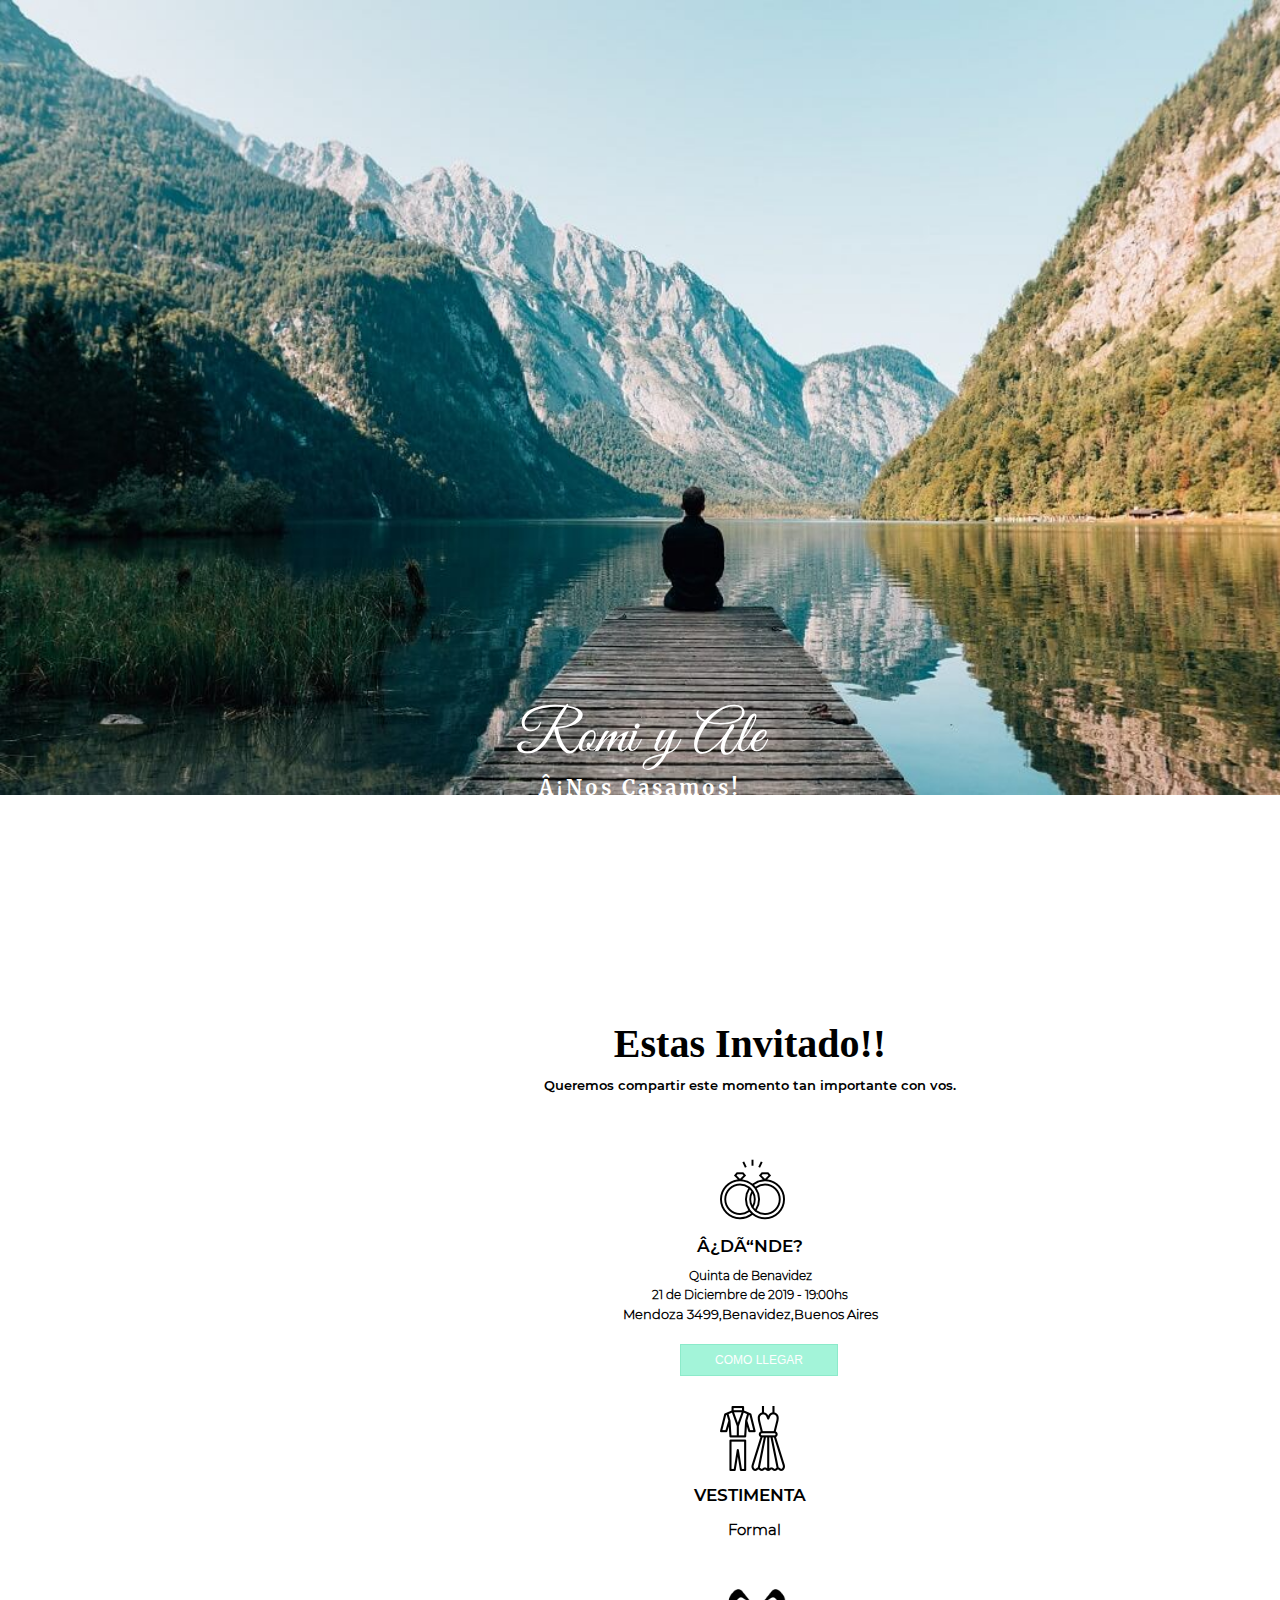
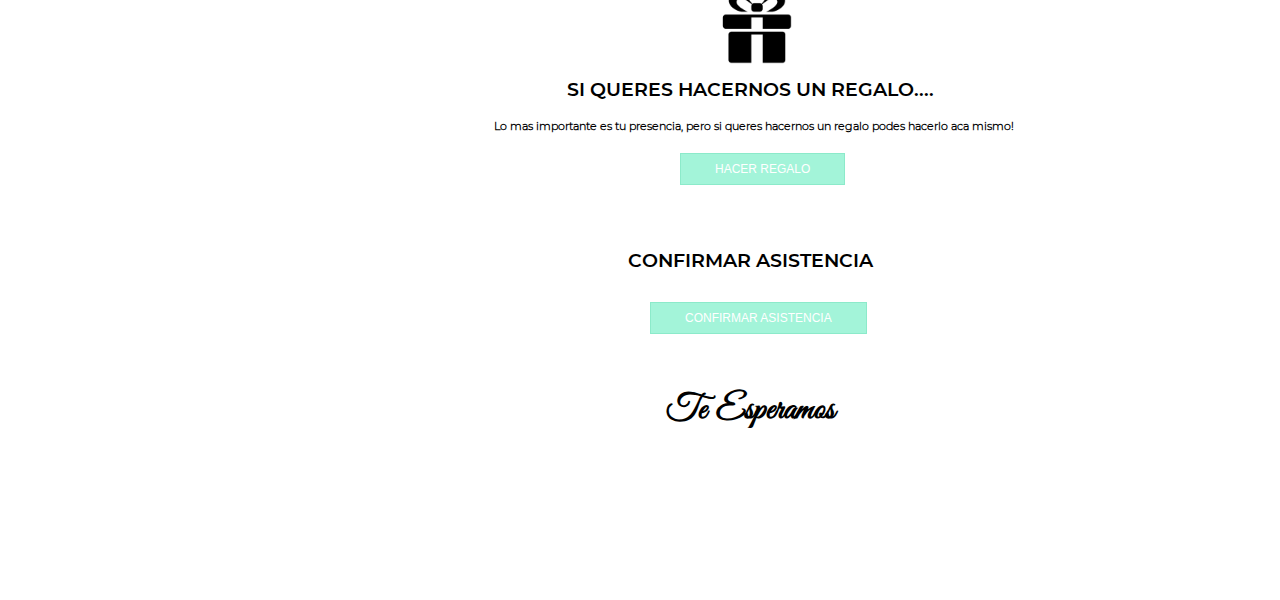
<file: index.html>
<!DOCTYPE html>
<html lang="es">
    <head>
        <title>Te Invita Romi y Ale</title>
        <meta http-equiv="Content-Type" content="text/html: charset-iso-8859-1">
        <link rel="stylesheet" type="text/css" href="indez_style.css"/>

    </head>

    <body>
         <div id="vacio" >
               
            <p>Romi y Ale</p>
            <h2 class="cas">¡Nos Casamos!</h2>
            <h2 class="fecha">21 DICIEMBRE 2019</h2>
            
                
        </div>
        


         <div id="cont">
                
            <div id="body">
                <h2 class="inv">
                    Estas Invitado!!
                </h2>

                <h2 class="imp">
                    Queremos compartir este momento tan importante con vos.
                </h2>

                <br><br><br>
                

                <img src="img/anillo.png" alt="Anillo" >

                <h4 class="cero">
                    ¿DÓNDE?
                </h4>

                <h2 class="uno"> Quinta de Benavidez</h2>
                <h2 class="dos">21 de Diciembre de 2019 - 19:00hs</h2>
                <h2 class="tres">Mendoza 3499,Benavidez,Buenos Aires</h2>

                <button onclick="location.href='https://www.google.com.ar/maps/place/Quinta+de+Benavidez/@-34.4166309,-58.7165967,17z/data=!3m1!4b1!4m5!3m4!1s0x95bca1da3694ac17:0x3f846784fda25fdd!8m2!3d-34.4166309!4d-58.714408'"> COMO LLEGAR</button>
                
                
                <div class="ves">
                        <img  src="img/Vestuario.png"   alt="Vestuario" >
                        <h2 class="vestimenta">
                            VESTIMENTA
                        </h2>
                        <h4 class="vest">
                            Formal
                        </h4>
                </div>
            
                <div class="regal">
                        <img style= width:75px; height:90px;  src="img/regalo.png" alt="Regalo"  />
                        <h2 class="reg1">
                            SI QUERES HACERNOS UN REGALO....
                        </h2>
                        <h4 class="reg2">
                            Lo mas importante es tu presencia, pero si queres hacernos un regalo podes hacerlo aca mismo!
                        </h4>
                        <button onclick="location.href='https://www.google.com.ar/maps/place/Quinta+de+Benavidez/@-34.4166309,-58.7165967,17z/data=!3m1!4b1!4m5!3m4!1s0x95bca1da3694ac17:0x3f846784fda25fdd!8m2!3d-34.4166309!4d-58.714408'"> HACER REGALO</button>            
                </div>  
                <br>
                <br>
                <br>
                

                <h4>
                     CONFIRMAR ASISTENCIA
                </h4>
               
                <button class="bot"  onclick="location.href='https://outlook.live.com/mail/deeplink/compose/AQMkADAwATY3ZmYAZS1mNTE5LTBkZjQtMDACLTAwCgBGAAADZopgqAxv8Eu2akFT9Q3xjAcAEsDo73WVDUKZJBV1wh2GtAAAAgEPAAAAEsDo73WVDUKZJBV1wh2GtAADC7lt3QAAAA%3D%3D?version=2019092206.10&popoutv2=1'"> CONFIRMAR ASISTENCIA</button>
                
                <br>
                <br>
                <br>
                <br>
                

                <h2 class="esperamos">
                    Te Esperamos
                </h2>   
            </div>
         </div>

        
               
            
                    
    


    </body>

</html>
</file>
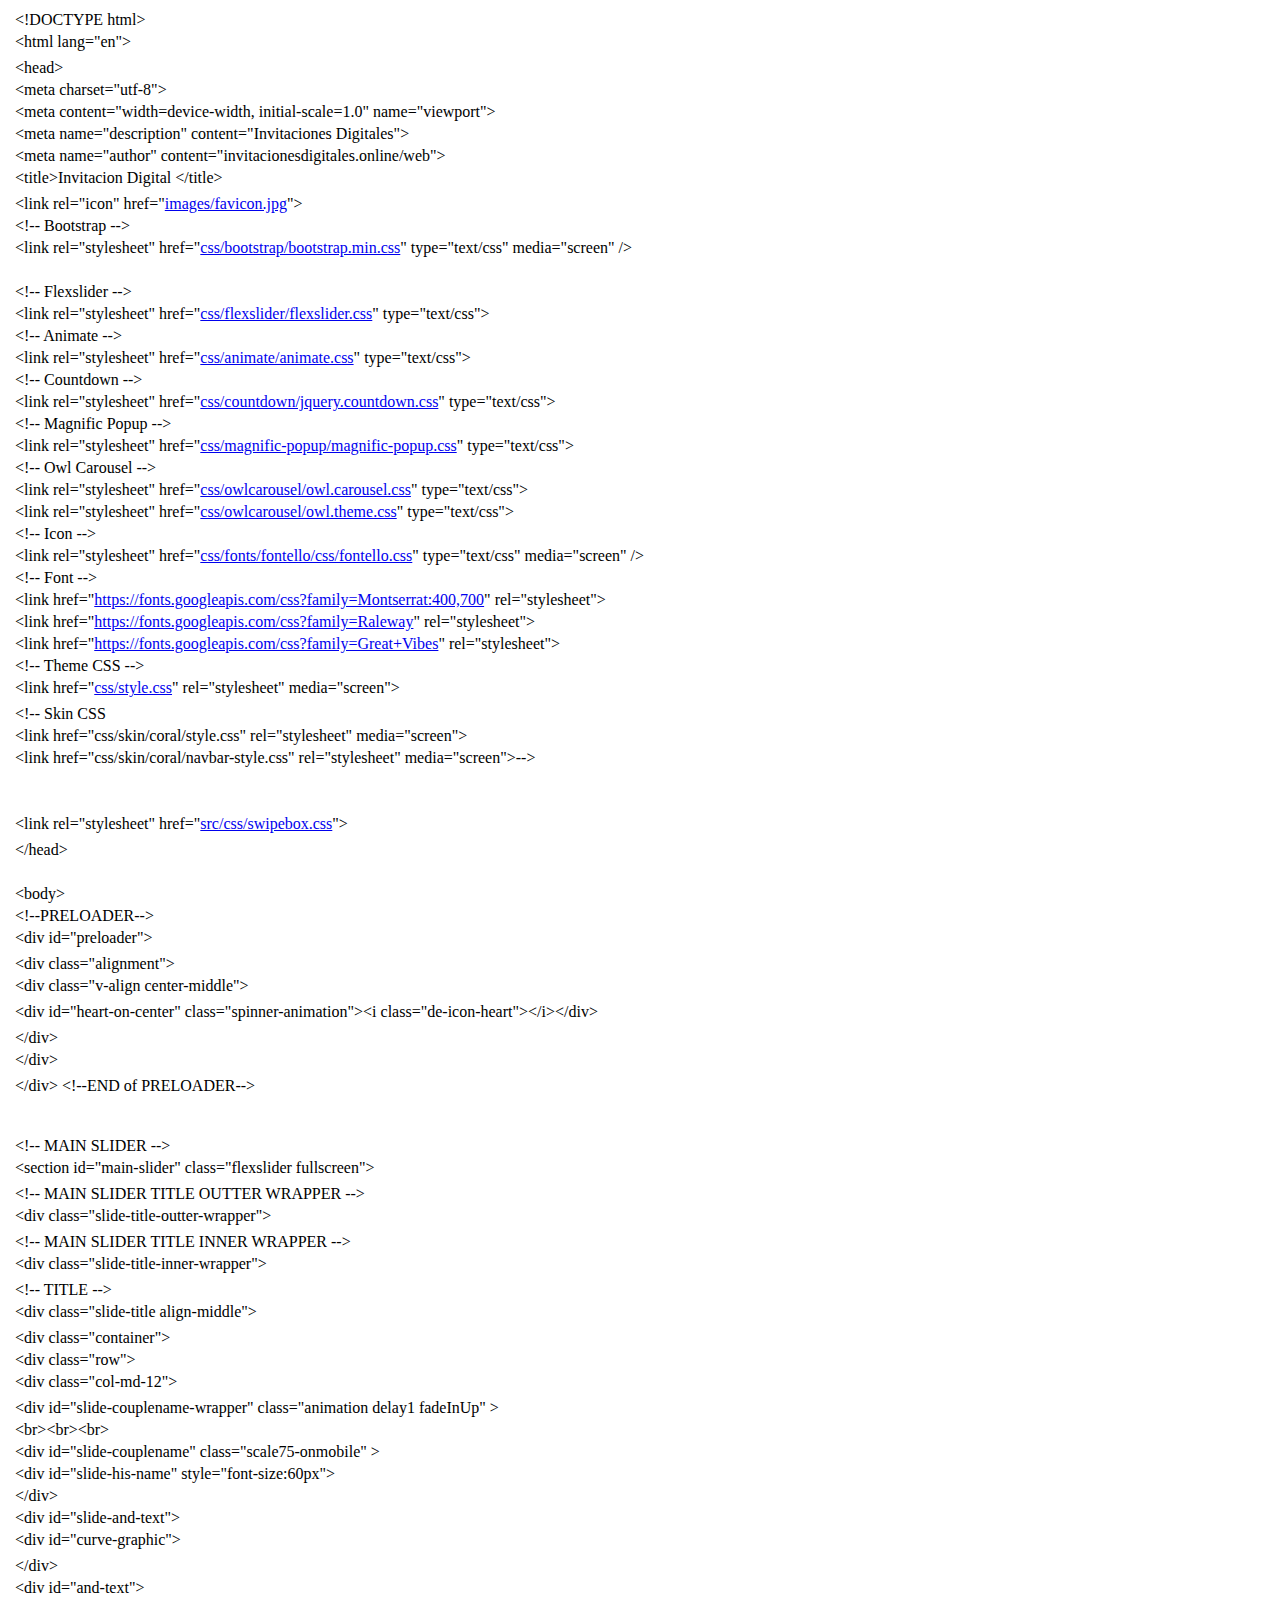
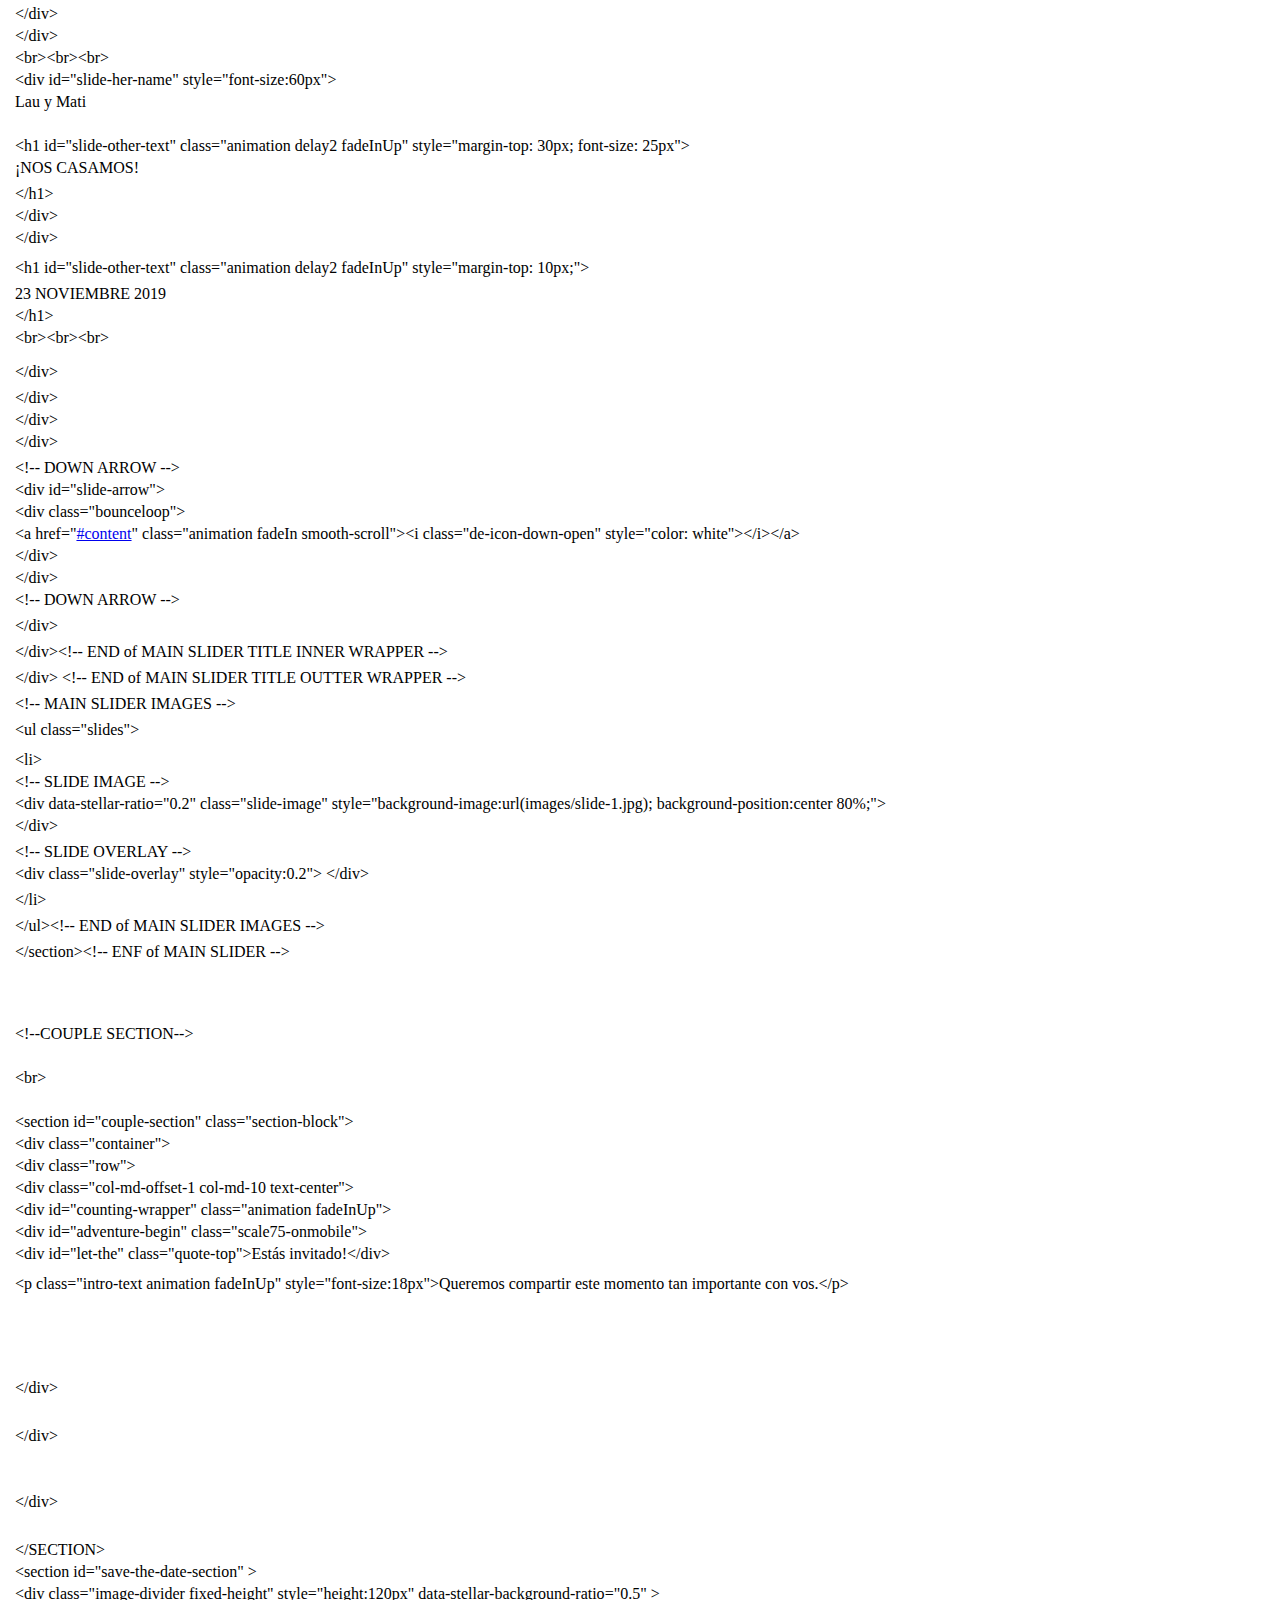
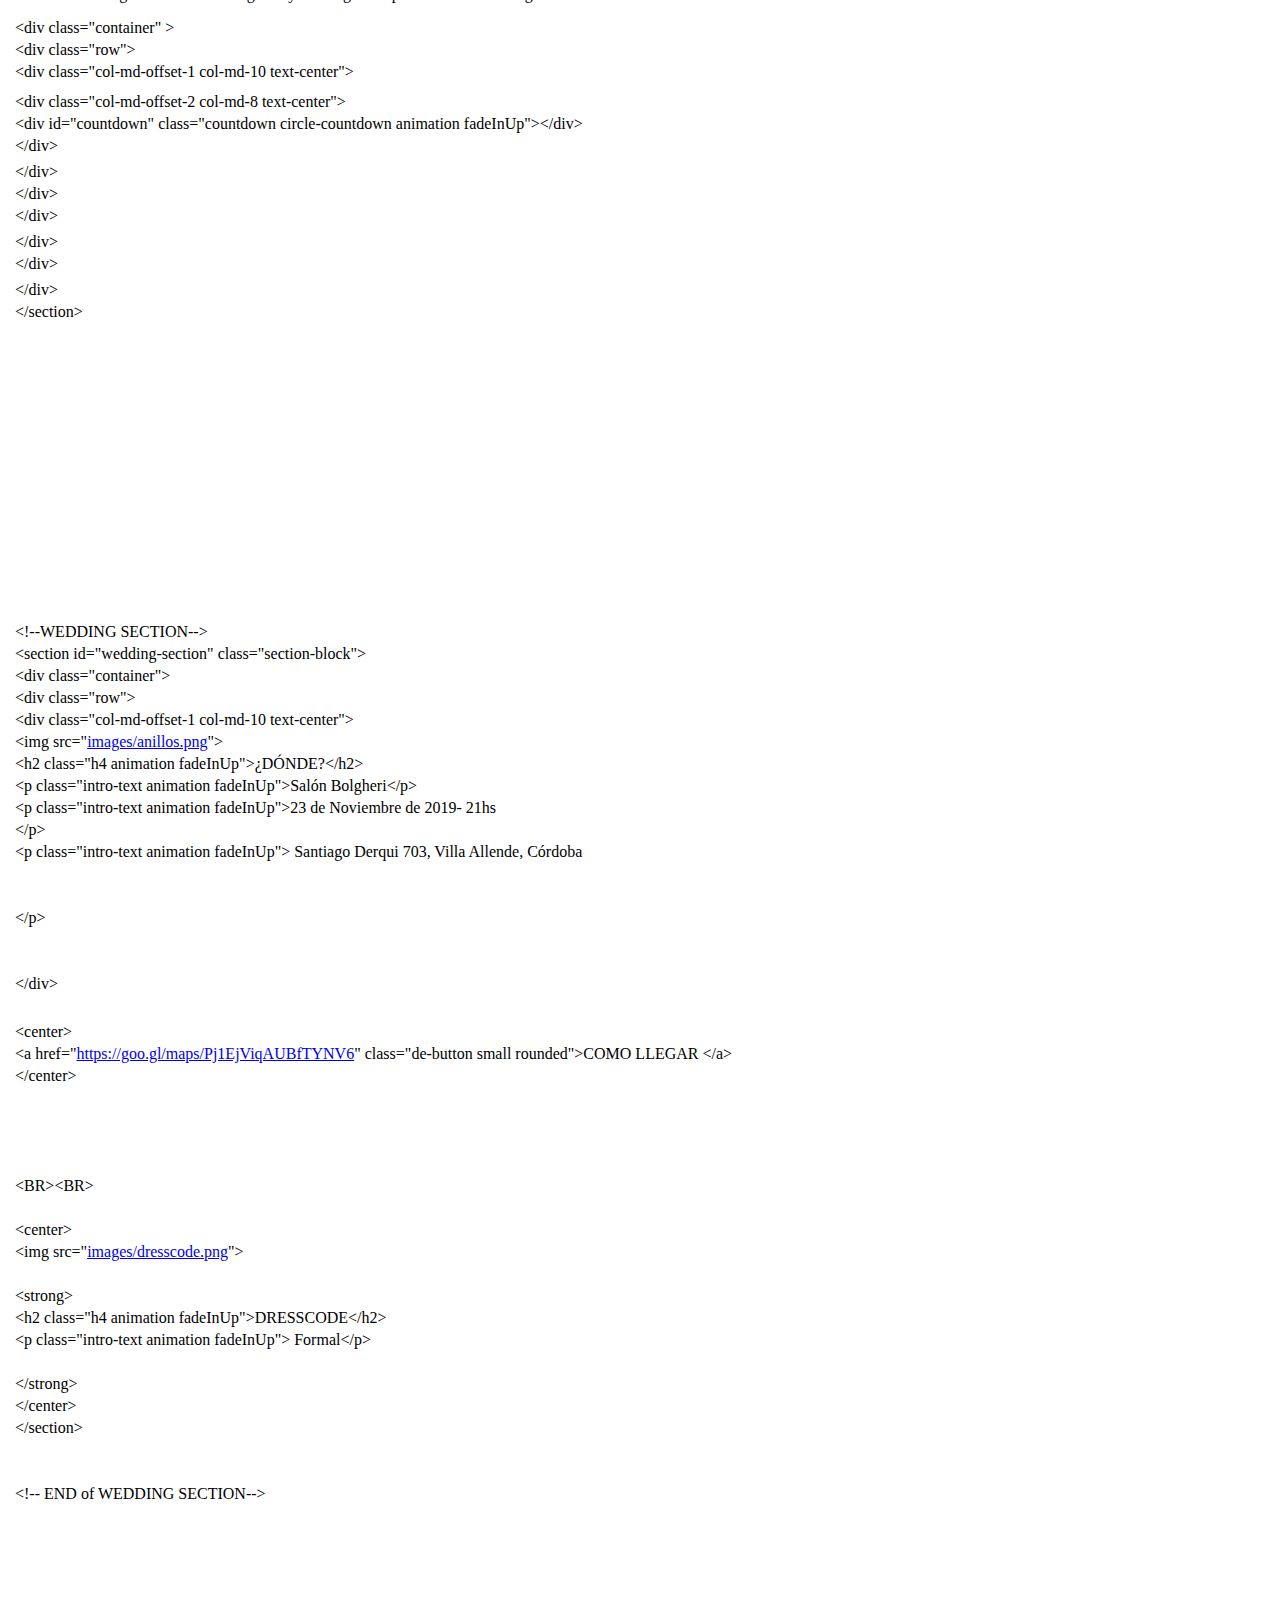
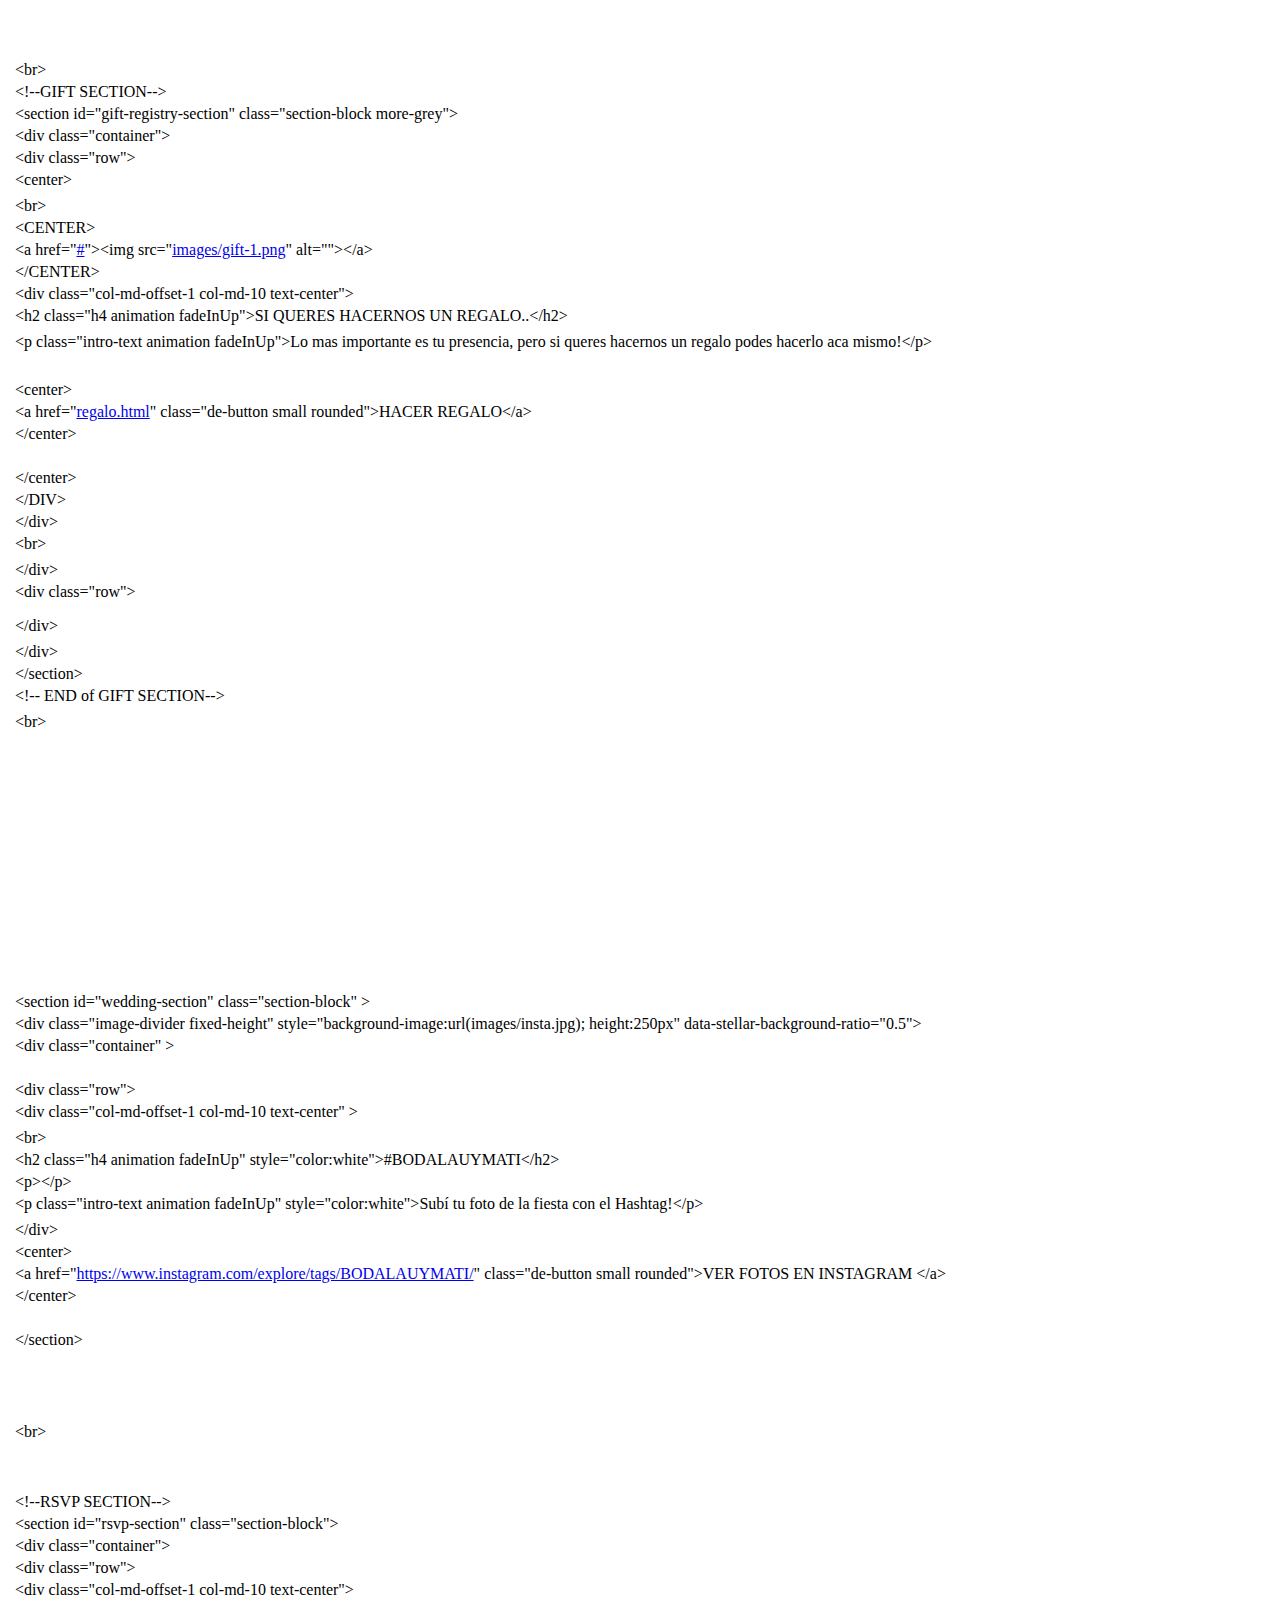
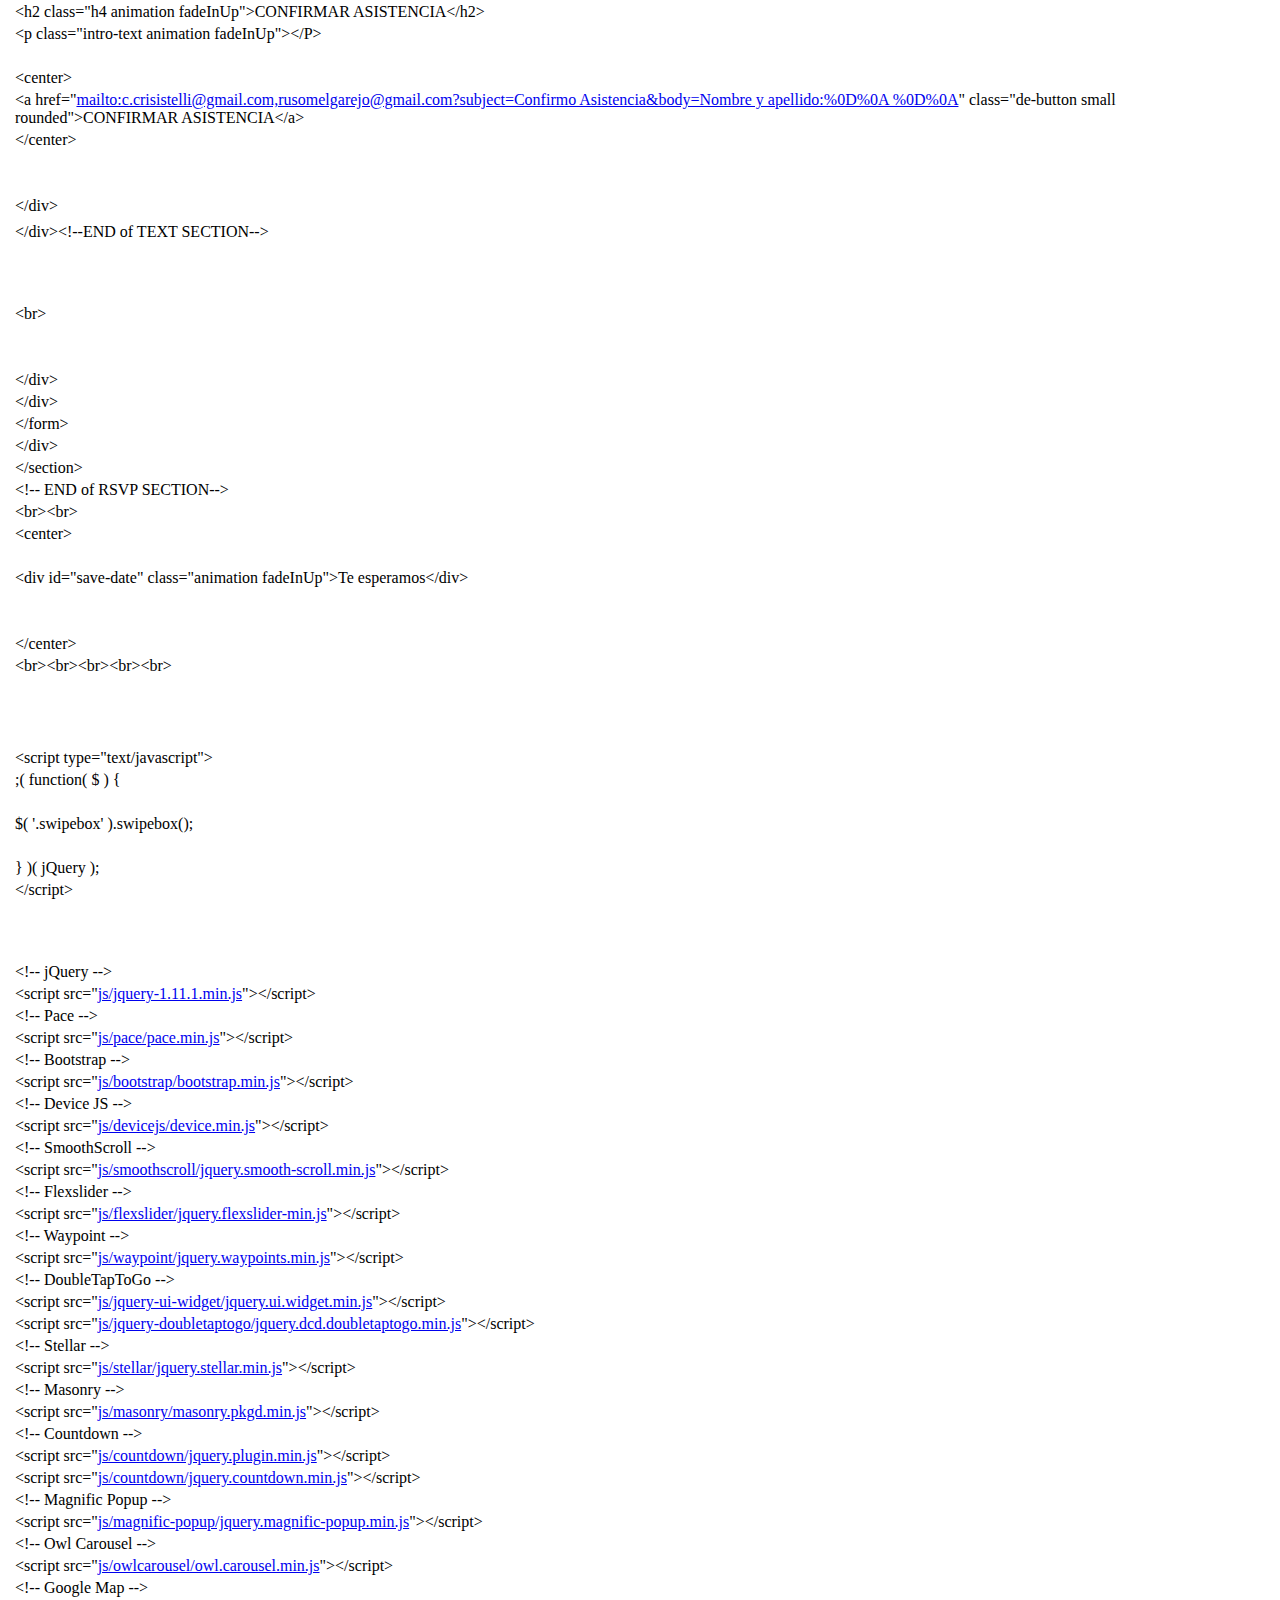
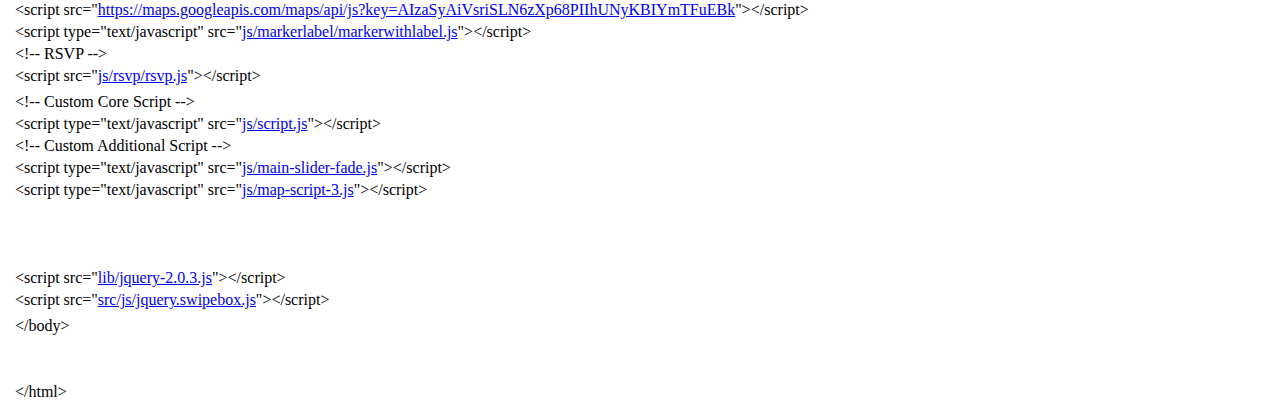
<file: img/view-source_teinvita.online_lauymati_.html>
<!-- saved from url=(0032)http://teinvita.online/lauymati/ -->
<html><head><meta http-equiv="Content-Type" content="text/html; charset=UTF-8"></head><body><div class="line-gutter-backdrop"></div><table><tbody><tr><td class="line-number" value="1"></td><td class="line-content"><span class="html-doctype">&lt;!DOCTYPE html&gt;</span></td></tr><tr><td class="line-number" value="2"></td><td class="line-content"><span class="html-tag">&lt;html <span class="html-attribute-name">lang</span>="<span class="html-attribute-value">en</span>"&gt;</span></td></tr><tr><td class="line-number" value="3"></td><td class="line-content">	</td></tr><tr><td class="line-number" value="4"></td><td class="line-content"><span class="html-tag">&lt;head&gt;</span></td></tr><tr><td class="line-number" value="5"></td><td class="line-content">		<span class="html-tag">&lt;meta <span class="html-attribute-name">charset</span>="<span class="html-attribute-value">utf-8</span>"&gt;</span></td></tr><tr><td class="line-number" value="6"></td><td class="line-content">     	<span class="html-tag">&lt;meta <span class="html-attribute-name">content</span>="<span class="html-attribute-value">width=device-width, initial-scale=1.0</span>" <span class="html-attribute-name">name</span>="<span class="html-attribute-value">viewport</span>"&gt;</span></td></tr><tr><td class="line-number" value="7"></td><td class="line-content">     	<span class="html-tag">&lt;meta <span class="html-attribute-name">name</span>="<span class="html-attribute-value">description</span>" <span class="html-attribute-name">content</span>="<span class="html-attribute-value">Invitaciones Digitales</span>"&gt;</span></td></tr><tr><td class="line-number" value="8"></td><td class="line-content">      	<span class="html-tag">&lt;meta <span class="html-attribute-name">name</span>="<span class="html-attribute-value">author</span>" <span class="html-attribute-name">content</span>="<span class="html-attribute-value">invitacionesdigitales.online/web</span>"&gt;</span></td></tr><tr><td class="line-number" value="9"></td><td class="line-content">      	<span class="html-tag">&lt;title&gt;</span>Invitacion Digital <span class="html-tag">&lt;/title&gt;</span></td></tr><tr><td class="line-number" value="10"></td><td class="line-content">        </td></tr><tr><td class="line-number" value="11"></td><td class="line-content">        <span class="html-tag">&lt;link <span class="html-attribute-name">rel</span>="<span class="html-attribute-value">icon</span>" <span class="html-attribute-name">href</span>="<a class="html-attribute-value html-resource-link" target="_blank" href="http://teinvita.online/lauymati/images/favicon.jpg" rel="noreferrer noopener">images/favicon.jpg</a>"&gt;</span></td></tr><tr><td class="line-number" value="12"></td><td class="line-content">        <span class="html-comment">&lt;!-- Bootstrap --&gt;</span></td></tr><tr><td class="line-number" value="13"></td><td class="line-content">    	<span class="html-tag">&lt;link <span class="html-attribute-name">rel</span>="<span class="html-attribute-value">stylesheet</span>" <span class="html-attribute-name">href</span>="<a class="html-attribute-value html-resource-link" target="_blank" href="http://teinvita.online/lauymati/css/bootstrap/bootstrap.min.css" rel="noreferrer noopener">css/bootstrap/bootstrap.min.css</a>" <span class="html-attribute-name">type</span>="<span class="html-attribute-value">text/css</span>" <span class="html-attribute-name">media</span>="<span class="html-attribute-value">screen</span>" /&gt;</span></td></tr><tr><td class="line-number" value="14"></td><td class="line-content"><br></td></tr><tr><td class="line-number" value="15"></td><td class="line-content">        <span class="html-comment">&lt;!-- Flexslider --&gt;</span></td></tr><tr><td class="line-number" value="16"></td><td class="line-content">        <span class="html-tag">&lt;link <span class="html-attribute-name">rel</span>="<span class="html-attribute-value">stylesheet</span>" <span class="html-attribute-name">href</span>="<a class="html-attribute-value html-resource-link" target="_blank" href="http://teinvita.online/lauymati/css/flexslider/flexslider.css" rel="noreferrer noopener">css/flexslider/flexslider.css</a>" <span class="html-attribute-name">type</span>="<span class="html-attribute-value">text/css</span>"&gt;</span></td></tr><tr><td class="line-number" value="17"></td><td class="line-content">        <span class="html-comment">&lt;!-- Animate --&gt;</span></td></tr><tr><td class="line-number" value="18"></td><td class="line-content">        <span class="html-tag">&lt;link <span class="html-attribute-name">rel</span>="<span class="html-attribute-value">stylesheet</span>" <span class="html-attribute-name">href</span>="<a class="html-attribute-value html-resource-link" target="_blank" href="http://teinvita.online/lauymati/css/animate/animate.css" rel="noreferrer noopener">css/animate/animate.css</a>" <span class="html-attribute-name">type</span>="<span class="html-attribute-value">text/css</span>"&gt;</span>       </td></tr><tr><td class="line-number" value="19"></td><td class="line-content">        <span class="html-comment">&lt;!-- Countdown --&gt;</span></td></tr><tr><td class="line-number" value="20"></td><td class="line-content">        <span class="html-tag">&lt;link <span class="html-attribute-name">rel</span>="<span class="html-attribute-value">stylesheet</span>" <span class="html-attribute-name">href</span>="<a class="html-attribute-value html-resource-link" target="_blank" href="http://teinvita.online/lauymati/css/countdown/jquery.countdown.css" rel="noreferrer noopener">css/countdown/jquery.countdown.css</a>" <span class="html-attribute-name">type</span>="<span class="html-attribute-value">text/css</span>"&gt;</span></td></tr><tr><td class="line-number" value="21"></td><td class="line-content">        <span class="html-comment">&lt;!-- Magnific Popup --&gt;</span></td></tr><tr><td class="line-number" value="22"></td><td class="line-content">        <span class="html-tag">&lt;link <span class="html-attribute-name">rel</span>="<span class="html-attribute-value">stylesheet</span>" <span class="html-attribute-name">href</span>="<a class="html-attribute-value html-resource-link" target="_blank" href="http://teinvita.online/lauymati/css/magnific-popup/magnific-popup.css" rel="noreferrer noopener">css/magnific-popup/magnific-popup.css</a>" <span class="html-attribute-name">type</span>="<span class="html-attribute-value">text/css</span>"&gt;</span></td></tr><tr><td class="line-number" value="23"></td><td class="line-content">        <span class="html-comment">&lt;!-- Owl Carousel --&gt;</span></td></tr><tr><td class="line-number" value="24"></td><td class="line-content">        <span class="html-tag">&lt;link <span class="html-attribute-name">rel</span>="<span class="html-attribute-value">stylesheet</span>" <span class="html-attribute-name">href</span>="<a class="html-attribute-value html-resource-link" target="_blank" href="http://teinvita.online/lauymati/css/owlcarousel/owl.carousel.css" rel="noreferrer noopener">css/owlcarousel/owl.carousel.css</a>" <span class="html-attribute-name">type</span>="<span class="html-attribute-value">text/css</span>"&gt;</span></td></tr><tr><td class="line-number" value="25"></td><td class="line-content">        <span class="html-tag">&lt;link <span class="html-attribute-name">rel</span>="<span class="html-attribute-value">stylesheet</span>" <span class="html-attribute-name">href</span>="<a class="html-attribute-value html-resource-link" target="_blank" href="http://teinvita.online/lauymati/css/owlcarousel/owl.theme.css" rel="noreferrer noopener">css/owlcarousel/owl.theme.css</a>" <span class="html-attribute-name">type</span>="<span class="html-attribute-value">text/css</span>"&gt;</span></td></tr><tr><td class="line-number" value="26"></td><td class="line-content">        <span class="html-comment">&lt;!-- Icon --&gt;</span></td></tr><tr><td class="line-number" value="27"></td><td class="line-content">        <span class="html-tag">&lt;link <span class="html-attribute-name">rel</span>="<span class="html-attribute-value">stylesheet</span>" <span class="html-attribute-name">href</span>="<a class="html-attribute-value html-resource-link" target="_blank" href="http://teinvita.online/lauymati/css/fonts/fontello/css/fontello.css" rel="noreferrer noopener">css/fonts/fontello/css/fontello.css</a>" <span class="html-attribute-name">type</span>="<span class="html-attribute-value">text/css</span>" <span class="html-attribute-name">media</span>="<span class="html-attribute-value">screen</span>" /&gt;</span></td></tr><tr><td class="line-number" value="28"></td><td class="line-content">        <span class="html-comment">&lt;!-- Font --&gt;</span></td></tr><tr><td class="line-number" value="29"></td><td class="line-content">        <span class="html-tag">&lt;link <span class="html-attribute-name">href</span>="<a class="html-attribute-value html-resource-link" target="_blank" href="https://fonts.googleapis.com/css?family=Montserrat:400,700" rel="noreferrer noopener">https://fonts.googleapis.com/css?family=Montserrat:400,700</a>" <span class="html-attribute-name">rel</span>="<span class="html-attribute-value">stylesheet</span>"&gt;</span></td></tr><tr><td class="line-number" value="30"></td><td class="line-content">        <span class="html-tag">&lt;link <span class="html-attribute-name">href</span>="<a class="html-attribute-value html-resource-link" target="_blank" href="https://fonts.googleapis.com/css?family=Raleway" rel="noreferrer noopener">https://fonts.googleapis.com/css?family=Raleway</a>" <span class="html-attribute-name">rel</span>="<span class="html-attribute-value">stylesheet</span>"&gt;</span></td></tr><tr><td class="line-number" value="31"></td><td class="line-content">        <span class="html-tag">&lt;link <span class="html-attribute-name">href</span>="<a class="html-attribute-value html-resource-link" target="_blank" href="https://fonts.googleapis.com/css?family=Great+Vibes" rel="noreferrer noopener">https://fonts.googleapis.com/css?family=Great+Vibes</a>" <span class="html-attribute-name">rel</span>="<span class="html-attribute-value">stylesheet</span>"&gt;</span></td></tr><tr><td class="line-number" value="32"></td><td class="line-content">        <span class="html-comment">&lt;!-- Theme CSS --&gt;</span></td></tr><tr><td class="line-number" value="33"></td><td class="line-content">    	<span class="html-tag">&lt;link <span class="html-attribute-name">href</span>="<a class="html-attribute-value html-resource-link" target="_blank" href="http://teinvita.online/lauymati/css/style.css" rel="noreferrer noopener">css/style.css</a>" <span class="html-attribute-name">rel</span>="<span class="html-attribute-value">stylesheet</span>" <span class="html-attribute-name">media</span>="<span class="html-attribute-value">screen</span>"&gt;</span></td></tr><tr><td class="line-number" value="34"></td><td class="line-content">        </td></tr><tr><td class="line-number" value="35"></td><td class="line-content">        <span class="html-comment">&lt;!-- Skin CSS </span></td></tr><tr><td class="line-number" value="36"></td><td class="line-content"><span class="html-comment">    	&lt;link href="css/skin/coral/style.css" rel="stylesheet" media="screen"&gt;</span></td></tr><tr><td class="line-number" value="37"></td><td class="line-content"><span class="html-comment">        &lt;link href="css/skin/coral/navbar-style.css" rel="stylesheet" media="screen"&gt;--&gt;</span></td></tr><tr><td class="line-number" value="38"></td><td class="line-content"><br></td></tr><tr><td class="line-number" value="39"></td><td class="line-content"><br></td></tr><tr><td class="line-number" value="40"></td><td class="line-content"><span class="html-tag">&lt;link <span class="html-attribute-name">rel</span>="<span class="html-attribute-value">stylesheet</span>" <span class="html-attribute-name">href</span>="<a class="html-attribute-value html-resource-link" target="_blank" href="http://teinvita.online/lauymati/src/css/swipebox.css" rel="noreferrer noopener">src/css/swipebox.css</a>"&gt;</span></td></tr><tr><td class="line-number" value="41"></td><td class="line-content">       </td></tr><tr><td class="line-number" value="42"></td><td class="line-content">	<span class="html-tag">&lt;/head&gt;</span></td></tr><tr><td class="line-number" value="43"></td><td class="line-content"><br></td></tr><tr><td class="line-number" value="44"></td><td class="line-content">	<span class="html-tag">&lt;body&gt;</span></td></tr><tr><td class="line-number" value="45"></td><td class="line-content">    	<span class="html-comment">&lt;!--PRELOADER--&gt;</span></td></tr><tr><td class="line-number" value="46"></td><td class="line-content">        <span class="html-tag">&lt;div <span class="html-attribute-name">id</span>="<span class="html-attribute-value">preloader</span>"&gt;</span></td></tr><tr><td class="line-number" value="47"></td><td class="line-content">        </td></tr><tr><td class="line-number" value="48"></td><td class="line-content">        	<span class="html-tag">&lt;div <span class="html-attribute-name">class</span>="<span class="html-attribute-value">alignment</span>"&gt;</span></td></tr><tr><td class="line-number" value="49"></td><td class="line-content">            	<span class="html-tag">&lt;div <span class="html-attribute-name">class</span>="<span class="html-attribute-value">v-align center-middle</span>"&gt;</span> </td></tr><tr><td class="line-number" value="50"></td><td class="line-content">            		</td></tr><tr><td class="line-number" value="51"></td><td class="line-content">                    <span class="html-tag">&lt;div <span class="html-attribute-name">id</span>="<span class="html-attribute-value">heart-on-center</span>" <span class="html-attribute-name">class</span>="<span class="html-attribute-value">spinner-animation</span>"&gt;</span><span class="html-tag">&lt;i <span class="html-attribute-name">class</span>="<span class="html-attribute-value">de-icon-heart</span>"&gt;</span><span class="html-tag">&lt;/i&gt;</span><span class="html-tag">&lt;/div&gt;</span></td></tr><tr><td class="line-number" value="52"></td><td class="line-content">                     </td></tr><tr><td class="line-number" value="53"></td><td class="line-content">                <span class="html-tag">&lt;/div&gt;</span></td></tr><tr><td class="line-number" value="54"></td><td class="line-content">            <span class="html-tag">&lt;/div&gt;</span></td></tr><tr><td class="line-number" value="55"></td><td class="line-content">            </td></tr><tr><td class="line-number" value="56"></td><td class="line-content">        <span class="html-tag">&lt;/div&gt;</span> <span class="html-comment">&lt;!--END of PRELOADER--&gt;</span></td></tr><tr><td class="line-number" value="57"></td><td class="line-content">           </td></tr><tr><td class="line-number" value="58"></td><td class="line-content">        </td></tr><tr><td class="line-number" value="59"></td><td class="line-content">        </td></tr><tr><td class="line-number" value="60"></td><td class="line-content"><br></td></tr><tr><td class="line-number" value="61"></td><td class="line-content">      </td></tr><tr><td class="line-number" value="62"></td><td class="line-content">       	<span class="html-comment">&lt;!-- MAIN SLIDER --&gt;</span></td></tr><tr><td class="line-number" value="63"></td><td class="line-content">    	<span class="html-tag">&lt;section <span class="html-attribute-name">id</span>="<span class="html-attribute-value">main-slider</span>" <span class="html-attribute-name">class</span>="<span class="html-attribute-value">flexslider fullscreen</span>"&gt;</span>      	</td></tr><tr><td class="line-number" value="64"></td><td class="line-content">            </td></tr><tr><td class="line-number" value="65"></td><td class="line-content">            <span class="html-comment">&lt;!-- MAIN SLIDER TITLE OUTTER WRAPPER --&gt;</span></td></tr><tr><td class="line-number" value="66"></td><td class="line-content">        	<span class="html-tag">&lt;div <span class="html-attribute-name">class</span>="<span class="html-attribute-value">slide-title-outter-wrapper</span>"&gt;</span></td></tr><tr><td class="line-number" value="67"></td><td class="line-content">            	</td></tr><tr><td class="line-number" value="68"></td><td class="line-content">            	<span class="html-comment">&lt;!-- MAIN SLIDER TITLE INNER WRAPPER --&gt;</span></td></tr><tr><td class="line-number" value="69"></td><td class="line-content">				<span class="html-tag">&lt;div <span class="html-attribute-name">class</span>="<span class="html-attribute-value">slide-title-inner-wrapper</span>"&gt;</span></td></tr><tr><td class="line-number" value="70"></td><td class="line-content">                                </td></tr><tr><td class="line-number" value="71"></td><td class="line-content">                    <span class="html-comment">&lt;!-- TITLE --&gt;</span></td></tr><tr><td class="line-number" value="72"></td><td class="line-content">					<span class="html-tag">&lt;div <span class="html-attribute-name">class</span>="<span class="html-attribute-value">slide-title align-middle</span>"&gt;</span></td></tr><tr><td class="line-number" value="73"></td><td class="line-content">                    </td></tr><tr><td class="line-number" value="74"></td><td class="line-content">                    	<span class="html-tag">&lt;div <span class="html-attribute-name">class</span>="<span class="html-attribute-value">container</span>"&gt;</span></td></tr><tr><td class="line-number" value="75"></td><td class="line-content">                        	<span class="html-tag">&lt;div <span class="html-attribute-name">class</span>="<span class="html-attribute-value">row</span>"&gt;</span></td></tr><tr><td class="line-number" value="76"></td><td class="line-content">                        		<span class="html-tag">&lt;div <span class="html-attribute-name">class</span>="<span class="html-attribute-value">col-md-12</span>"&gt;</span></td></tr><tr><td class="line-number" value="77"></td><td class="line-content">									</td></tr><tr><td class="line-number" value="78"></td><td class="line-content">                                    <span class="html-tag">&lt;div <span class="html-attribute-name">id</span>="<span class="html-attribute-value">slide-couplename-wrapper</span>" <span class="html-attribute-name">class</span>="<span class="html-attribute-value">animation delay1 fadeInUp</span>" &gt;</span></td></tr><tr><td class="line-number" value="79"></td><td class="line-content">                             <span class="html-tag">&lt;br&gt;</span><span class="html-tag">&lt;br&gt;</span><span class="html-tag">&lt;br&gt;</span></td></tr><tr><td class="line-number" value="80"></td><td class="line-content">                                    	<span class="html-tag">&lt;div <span class="html-attribute-name">id</span>="<span class="html-attribute-value">slide-couplename</span>" <span class="html-attribute-name">class</span>="<span class="html-attribute-value">scale75-onmobile</span>" &gt;</span></td></tr><tr><td class="line-number" value="81"></td><td class="line-content">                                            <span class="html-tag">&lt;div <span class="html-attribute-name">id</span>="<span class="html-attribute-value">slide-his-name</span>" <span class="html-attribute-name">style</span>="<span class="html-attribute-value">font-size:60px</span>"&gt;</span>  </td></tr><tr><td class="line-number" value="82"></td><td class="line-content">                                        	<span class="html-tag">&lt;/div&gt;</span></td></tr><tr><td class="line-number" value="83"></td><td class="line-content">                                        	<span class="html-tag">&lt;div <span class="html-attribute-name">id</span>="<span class="html-attribute-value">slide-and-text</span>"&gt;</span></td></tr><tr><td class="line-number" value="84"></td><td class="line-content">				                            	<span class="html-tag">&lt;div <span class="html-attribute-name">id</span>="<span class="html-attribute-value">curve-graphic</span>"&gt;</span></td></tr><tr><td class="line-number" value="85"></td><td class="line-content">                                            		</td></tr><tr><td class="line-number" value="86"></td><td class="line-content">                                            	<span class="html-tag">&lt;/div&gt;</span></td></tr><tr><td class="line-number" value="87"></td><td class="line-content">                                           	 	<span class="html-tag">&lt;div <span class="html-attribute-name">id</span>="<span class="html-attribute-value">and-text</span>"&gt;</span></td></tr><tr><td class="line-number" value="88"></td><td class="line-content">                                        		</td></tr><tr><td class="line-number" value="89"></td><td class="line-content">                                           		<span class="html-tag">&lt;/div&gt;</span></td></tr><tr><td class="line-number" value="90"></td><td class="line-content">                                        	<span class="html-tag">&lt;/div&gt;</span></td></tr><tr><td class="line-number" value="91"></td><td class="line-content">                                         <span class="html-tag">&lt;br&gt;</span><span class="html-tag">&lt;br&gt;</span><span class="html-tag">&lt;br&gt;</span></td></tr><tr><td class="line-number" value="92"></td><td class="line-content">                                        	<span class="html-tag">&lt;div <span class="html-attribute-name">id</span>="<span class="html-attribute-value">slide-her-name</span>" <span class="html-attribute-name">style</span>="<span class="html-attribute-value">font-size:60px</span>"&gt;</span></td></tr><tr><td class="line-number" value="93"></td><td class="line-content">                                            Lau y Mati</td></tr><tr><td class="line-number" value="94"></td><td class="line-content"><br></td></tr><tr><td class="line-number" value="95"></td><td class="line-content">                                                <span class="html-tag">&lt;h1 <span class="html-attribute-name">id</span>="<span class="html-attribute-value">slide-other-text</span>" <span class="html-attribute-name">class</span>="<span class="html-attribute-value">animation delay2 fadeInUp</span>" <span class="html-attribute-name">style</span>="<span class="html-attribute-value">margin-top: 30px; font-size: 25px</span>"&gt;</span></td></tr><tr><td class="line-number" value="96"></td><td class="line-content">                                            ¡NOS CASAMOS!</td></tr><tr><td class="line-number" value="97"></td><td class="line-content">                                          </td></tr><tr><td class="line-number" value="98"></td><td class="line-content">                                        <span class="html-tag">&lt;/h1&gt;</span></td></tr><tr><td class="line-number" value="99"></td><td class="line-content">                                        	<span class="html-tag">&lt;/div&gt;</span></td></tr><tr><td class="line-number" value="100"></td><td class="line-content">                                        <span class="html-tag">&lt;/div&gt;</span></td></tr><tr><td class="line-number" value="101"></td><td class="line-content">                                        </td></tr><tr><td class="line-number" value="102"></td><td class="line-content">                                        </td></tr><tr><td class="line-number" value="103"></td><td class="line-content">                                        <span class="html-tag">&lt;h1 <span class="html-attribute-name">id</span>="<span class="html-attribute-value">slide-other-text</span>" <span class="html-attribute-name">class</span>="<span class="html-attribute-value">animation delay2 fadeInUp</span>" <span class="html-attribute-name">style</span>="<span class="html-attribute-value">margin-top: 10px;</span>"&gt;</span></td></tr><tr><td class="line-number" value="104"></td><td class="line-content">                                            </td></tr><tr><td class="line-number" value="105"></td><td class="line-content">                                            23 NOVIEMBRE 2019</td></tr><tr><td class="line-number" value="106"></td><td class="line-content">                                        <span class="html-tag">&lt;/h1&gt;</span></td></tr><tr><td class="line-number" value="107"></td><td class="line-content">                                        <span class="html-tag">&lt;br&gt;</span><span class="html-tag">&lt;br&gt;</span><span class="html-tag">&lt;br&gt;</span></td></tr><tr><td class="line-number" value="108"></td><td class="line-content">                                        </td></tr><tr><td class="line-number" value="109"></td><td class="line-content">                                        </td></tr><tr><td class="line-number" value="110"></td><td class="line-content">                                        </td></tr><tr><td class="line-number" value="111"></td><td class="line-content">                                    <span class="html-tag">&lt;/div&gt;</span></td></tr><tr><td class="line-number" value="112"></td><td class="line-content">                                                            </td></tr><tr><td class="line-number" value="113"></td><td class="line-content">								<span class="html-tag">&lt;/div&gt;</span> </td></tr><tr><td class="line-number" value="114"></td><td class="line-content">							<span class="html-tag">&lt;/div&gt;</span></td></tr><tr><td class="line-number" value="115"></td><td class="line-content">						<span class="html-tag">&lt;/div&gt;</span></td></tr><tr><td class="line-number" value="116"></td><td class="line-content">                        </td></tr><tr><td class="line-number" value="117"></td><td class="line-content">                        <span class="html-comment">&lt;!-- DOWN ARROW --&gt;</span></td></tr><tr><td class="line-number" value="118"></td><td class="line-content">						<span class="html-tag">&lt;div <span class="html-attribute-name">id</span>="<span class="html-attribute-value">slide-arrow</span>"&gt;</span></td></tr><tr><td class="line-number" value="119"></td><td class="line-content"> 							<span class="html-tag">&lt;div <span class="html-attribute-name">class</span>="<span class="html-attribute-value">bounceloop</span>"&gt;</span></td></tr><tr><td class="line-number" value="120"></td><td class="line-content">                            	<span class="html-tag">&lt;a <span class="html-attribute-name">href</span>="<a class="html-attribute-value html-external-link" target="_blank" href="http://teinvita.online/lauymati/#content" rel="noreferrer noopener">#content</a>" <span class="html-attribute-name">class</span>="<span class="html-attribute-value">animation fadeIn smooth-scroll</span>"&gt;</span><span class="html-tag">&lt;i <span class="html-attribute-name">class</span>="<span class="html-attribute-value">de-icon-down-open</span>" <span class="html-attribute-name">style</span>="<span class="html-attribute-value">color: white</span>"&gt;</span><span class="html-tag">&lt;/i&gt;</span><span class="html-tag">&lt;/a&gt;</span></td></tr><tr><td class="line-number" value="121"></td><td class="line-content">                            <span class="html-tag">&lt;/div&gt;</span></td></tr><tr><td class="line-number" value="122"></td><td class="line-content">            			<span class="html-tag">&lt;/div&gt;</span></td></tr><tr><td class="line-number" value="123"></td><td class="line-content">            			 <span class="html-comment">&lt;!-- DOWN ARROW --&gt;</span> </td></tr><tr><td class="line-number" value="124"></td><td class="line-content">                        </td></tr><tr><td class="line-number" value="125"></td><td class="line-content">					<span class="html-tag">&lt;/div&gt;</span> </td></tr><tr><td class="line-number" value="126"></td><td class="line-content">                                </td></tr><tr><td class="line-number" value="127"></td><td class="line-content">				<span class="html-tag">&lt;/div&gt;</span><span class="html-comment">&lt;!-- END of MAIN SLIDER TITLE INNER WRAPPER --&gt;</span></td></tr><tr><td class="line-number" value="128"></td><td class="line-content">                </td></tr><tr><td class="line-number" value="129"></td><td class="line-content">			<span class="html-tag">&lt;/div&gt;</span> <span class="html-comment">&lt;!-- END of MAIN SLIDER TITLE OUTTER WRAPPER --&gt;</span></td></tr><tr><td class="line-number" value="130"></td><td class="line-content">                         </td></tr><tr><td class="line-number" value="131"></td><td class="line-content">            <span class="html-comment">&lt;!-- MAIN SLIDER IMAGES --&gt;</span></td></tr><tr><td class="line-number" value="132"></td><td class="line-content">            </td></tr><tr><td class="line-number" value="133"></td><td class="line-content">  			<span class="html-tag">&lt;ul <span class="html-attribute-name">class</span>="<span class="html-attribute-value">slides</span>"&gt;</span></td></tr><tr><td class="line-number" value="134"></td><td class="line-content">            	</td></tr><tr><td class="line-number" value="135"></td><td class="line-content">                </td></tr><tr><td class="line-number" value="136"></td><td class="line-content">    			<span class="html-tag">&lt;li&gt;</span></td></tr><tr><td class="line-number" value="137"></td><td class="line-content">                	<span class="html-comment">&lt;!-- SLIDE IMAGE --&gt;</span></td></tr><tr><td class="line-number" value="138"></td><td class="line-content">                	<span class="html-tag">&lt;div <span class="html-attribute-name">data-stellar-ratio</span>="<span class="html-attribute-value">0.2</span>" <span class="html-attribute-name">class</span>="<span class="html-attribute-value">slide-image</span>" <span class="html-attribute-name">style</span>="<span class="html-attribute-value">background-image:url(images/slide-1.jpg); background-position:center 80%;</span>"&gt;</span></td></tr><tr><td class="line-number" value="139"></td><td class="line-content">                    <span class="html-tag">&lt;/div&gt;</span></td></tr><tr><td class="line-number" value="140"></td><td class="line-content">                    </td></tr><tr><td class="line-number" value="141"></td><td class="line-content">                    <span class="html-comment">&lt;!-- SLIDE OVERLAY --&gt;</span></td></tr><tr><td class="line-number" value="142"></td><td class="line-content">                    <span class="html-tag">&lt;div <span class="html-attribute-name">class</span>="<span class="html-attribute-value">slide-overlay</span>" <span class="html-attribute-name">style</span>="<span class="html-attribute-value">opacity:0.2</span>"&gt;</span> <span class="html-tag">&lt;/div&gt;</span> </td></tr><tr><td class="line-number" value="143"></td><td class="line-content">                                                      </td></tr><tr><td class="line-number" value="144"></td><td class="line-content">    			<span class="html-tag">&lt;/li&gt;</span></td></tr><tr><td class="line-number" value="145"></td><td class="line-content">    			</td></tr><tr><td class="line-number" value="146"></td><td class="line-content">  			<span class="html-tag">&lt;/ul&gt;</span><span class="html-comment">&lt;!-- END of MAIN SLIDER IMAGES --&gt;</span>    </td></tr><tr><td class="line-number" value="147"></td><td class="line-content">            </td></tr><tr><td class="line-number" value="148"></td><td class="line-content">		<span class="html-tag">&lt;/section&gt;</span><span class="html-comment">&lt;!-- ENF of MAIN SLIDER --&gt;</span></td></tr><tr><td class="line-number" value="149"></td><td class="line-content">       </td></tr><tr><td class="line-number" value="150"></td><td class="line-content">        </td></tr><tr><td class="line-number" value="151"></td><td class="line-content">       </td></tr><tr><td class="line-number" value="152"></td><td class="line-content"><br></td></tr><tr><td class="line-number" value="153"></td><td class="line-content"><br></td></tr><tr><td class="line-number" value="154"></td><td class="line-content">        </td></tr><tr><td class="line-number" value="155"></td><td class="line-content">        	<span class="html-comment">&lt;!--COUPLE SECTION--&gt;</span> </td></tr><tr><td class="line-number" value="156"></td><td class="line-content"><br></td></tr><tr><td class="line-number" value="157"></td><td class="line-content"><span class="html-tag">&lt;br&gt;</span></td></tr><tr><td class="line-number" value="158"></td><td class="line-content"><br></td></tr><tr><td class="line-number" value="159"></td><td class="line-content">            <span class="html-tag">&lt;section <span class="html-attribute-name">id</span>="<span class="html-attribute-value">couple-section</span>" <span class="html-attribute-name">class</span>="<span class="html-attribute-value">section-block</span>"&gt;</span></td></tr><tr><td class="line-number" value="160"></td><td class="line-content">            	<span class="html-tag">&lt;div <span class="html-attribute-name">class</span>="<span class="html-attribute-value">container</span>"&gt;</span></td></tr><tr><td class="line-number" value="161"></td><td class="line-content">                	<span class="html-tag">&lt;div <span class="html-attribute-name">class</span>="<span class="html-attribute-value">row</span>"&gt;</span></td></tr><tr><td class="line-number" value="162"></td><td class="line-content">                            <span class="html-tag">&lt;div <span class="html-attribute-name">class</span>="<span class="html-attribute-value">col-md-offset-1 col-md-10 text-center</span>"&gt;</span></td></tr><tr><td class="line-number" value="163"></td><td class="line-content">                                <span class="html-tag">&lt;div <span class="html-attribute-name">id</span>="<span class="html-attribute-value">counting-wrapper</span>" <span class="html-attribute-name">class</span>="<span class="html-attribute-value">animation fadeInUp</span>"&gt;</span></td></tr><tr><td class="line-number" value="164"></td><td class="line-content">                                    <span class="html-tag">&lt;div <span class="html-attribute-name">id</span>="<span class="html-attribute-value">adventure-begin</span>" <span class="html-attribute-name">class</span>="<span class="html-attribute-value">scale75-onmobile</span>"&gt;</span></td></tr><tr><td class="line-number" value="165"></td><td class="line-content">                                        <span class="html-tag">&lt;div <span class="html-attribute-name">id</span>="<span class="html-attribute-value">let-the</span>" <span class="html-attribute-name">class</span>="<span class="html-attribute-value">quote-top</span>"&gt;</span>Estás invitado!<span class="html-tag">&lt;/div&gt;</span></td></tr><tr><td class="line-number" value="166"></td><td class="line-content">                                        </td></tr><tr><td class="line-number" value="167"></td><td class="line-content">                                     </td></tr><tr><td class="line-number" value="168"></td><td class="line-content">                                        <span class="html-tag">&lt;p <span class="html-attribute-name">class</span>="<span class="html-attribute-value">intro-text animation fadeInUp</span>" <span class="html-attribute-name">style</span>="<span class="html-attribute-value">font-size:18px</span>"&gt;</span>Queremos compartir este momento tan importante con vos.<span class="html-tag">&lt;/p&gt;</span></td></tr><tr><td class="line-number" value="169"></td><td class="line-content"><br></td></tr><tr><td class="line-number" value="170"></td><td class="line-content"><br></td></tr><tr><td class="line-number" value="171"></td><td class="line-content"><br></td></tr><tr><td class="line-number" value="172"></td><td class="line-content">                                        </td></tr><tr><td class="line-number" value="173"></td><td class="line-content">                                   </td></tr><tr><td class="line-number" value="174"></td><td class="line-content">                                         </td></tr><tr><td class="line-number" value="175"></td><td class="line-content">                                        </td></tr><tr><td class="line-number" value="176"></td><td class="line-content">                                    <span class="html-tag">&lt;/div&gt;</span></td></tr><tr><td class="line-number" value="177"></td><td class="line-content"><br></td></tr><tr><td class="line-number" value="178"></td><td class="line-content">                                    </td></tr><tr><td class="line-number" value="179"></td><td class="line-content">                                <span class="html-tag">&lt;/div&gt;</span></td></tr><tr><td class="line-number" value="180"></td><td class="line-content"><br></td></tr><tr><td class="line-number" value="181"></td><td class="line-content"><br></td></tr><tr><td class="line-number" value="182"></td><td class="line-content">                    <span class="html-tag">&lt;/div&gt;</span></td></tr><tr><td class="line-number" value="183"></td><td class="line-content"><br></td></tr><tr><td class="line-number" value="184"></td><td class="line-content">  </td></tr><tr><td class="line-number" value="185"></td><td class="line-content"><span class="html-tag">&lt;/SECTION&gt;</span></td></tr><tr><td class="line-number" value="186"></td><td class="line-content"> <span class="html-tag">&lt;section <span class="html-attribute-name">id</span>="<span class="html-attribute-value">save-the-date-section</span>"  &gt;</span></td></tr><tr><td class="line-number" value="187"></td><td class="line-content">                <span class="html-tag">&lt;div <span class="html-attribute-name">class</span>="<span class="html-attribute-value">image-divider fixed-height</span>" <span class="html-attribute-name">style</span>="<span class="html-attribute-value">height:120px</span>" <span class="html-attribute-name">data-stellar-background-ratio</span>="<span class="html-attribute-value">0.5</span>" &gt;</span></td></tr><tr><td class="line-number" value="188"></td><td class="line-content">                    </td></tr><tr><td class="line-number" value="189"></td><td class="line-content">                   </td></tr><tr><td class="line-number" value="190"></td><td class="line-content">                    </td></tr><tr><td class="line-number" value="191"></td><td class="line-content">                    <span class="html-tag">&lt;div <span class="html-attribute-name">class</span>="<span class="html-attribute-value">container</span>" &gt;</span>                      </td></tr><tr><td class="line-number" value="192"></td><td class="line-content">                        <span class="html-tag">&lt;div <span class="html-attribute-name">class</span>="<span class="html-attribute-value">row</span>"&gt;</span></td></tr><tr><td class="line-number" value="193"></td><td class="line-content">                            <span class="html-tag">&lt;div <span class="html-attribute-name">class</span>="<span class="html-attribute-value">col-md-offset-1 col-md-10 text-center</span>"&gt;</span></td></tr><tr><td class="line-number" value="194"></td><td class="line-content">                                </td></tr><tr><td class="line-number" value="195"></td><td class="line-content">                                </td></tr><tr><td class="line-number" value="196"></td><td class="line-content">                               <span class="html-tag">&lt;div <span class="html-attribute-name">class</span>="<span class="html-attribute-value">col-md-offset-2 col-md-8 text-center</span>"&gt;</span></td></tr><tr><td class="line-number" value="197"></td><td class="line-content">                                <span class="html-tag">&lt;div <span class="html-attribute-name">id</span>="<span class="html-attribute-value">countdown</span>" <span class="html-attribute-name">class</span>="<span class="html-attribute-value">countdown circle-countdown animation fadeInUp</span>"&gt;</span><span class="html-tag">&lt;/div&gt;</span></td></tr><tr><td class="line-number" value="198"></td><td class="line-content">                            <span class="html-tag">&lt;/div&gt;</span></td></tr><tr><td class="line-number" value="199"></td><td class="line-content">                                                             </td></tr><tr><td class="line-number" value="200"></td><td class="line-content">                            <span class="html-tag">&lt;/div&gt;</span></td></tr><tr><td class="line-number" value="201"></td><td class="line-content">                        <span class="html-tag">&lt;/div&gt;</span></td></tr><tr><td class="line-number" value="202"></td><td class="line-content">                     <span class="html-tag">&lt;/div&gt;</span></td></tr><tr><td class="line-number" value="203"></td><td class="line-content">                     </td></tr><tr><td class="line-number" value="204"></td><td class="line-content">                        <span class="html-tag">&lt;/div&gt;</span></td></tr><tr><td class="line-number" value="205"></td><td class="line-content">                    <span class="html-tag">&lt;/div&gt;</span></td></tr><tr><td class="line-number" value="206"></td><td class="line-content">                    </td></tr><tr><td class="line-number" value="207"></td><td class="line-content">                <span class="html-tag">&lt;/div&gt;</span>      </td></tr><tr><td class="line-number" value="208"></td><td class="line-content">            <span class="html-tag">&lt;/section&gt;</span></td></tr><tr><td class="line-number" value="209"></td><td class="line-content">    </td></tr><tr><td class="line-number" value="210"></td><td class="line-content"><br></td></tr><tr><td class="line-number" value="211"></td><td class="line-content"><br></td></tr><tr><td class="line-number" value="212"></td><td class="line-content">       </td></tr><tr><td class="line-number" value="213"></td><td class="line-content"><br></td></tr><tr><td class="line-number" value="214"></td><td class="line-content"><br></td></tr><tr><td class="line-number" value="215"></td><td class="line-content"><br></td></tr><tr><td class="line-number" value="216"></td><td class="line-content"><br></td></tr><tr><td class="line-number" value="217"></td><td class="line-content"><br></td></tr><tr><td class="line-number" value="218"></td><td class="line-content"><br></td></tr><tr><td class="line-number" value="219"></td><td class="line-content"><br></td></tr><tr><td class="line-number" value="220"></td><td class="line-content"><br></td></tr><tr><td class="line-number" value="221"></td><td class="line-content"><br></td></tr><tr><td class="line-number" value="222"></td><td class="line-content"><br></td></tr><tr><td class="line-number" value="223"></td><td class="line-content">            </td></tr><tr><td class="line-number" value="224"></td><td class="line-content"><br></td></tr><tr><td class="line-number" value="225"></td><td class="line-content">            <span class="html-comment">&lt;!--WEDDING SECTION--&gt;</span>    </td></tr><tr><td class="line-number" value="226"></td><td class="line-content">            <span class="html-tag">&lt;section <span class="html-attribute-name">id</span>="<span class="html-attribute-value">wedding-section</span>" <span class="html-attribute-name">class</span>="<span class="html-attribute-value">section-block</span>"&gt;</span></td></tr><tr><td class="line-number" value="227"></td><td class="line-content">                <span class="html-tag">&lt;div <span class="html-attribute-name">class</span>="<span class="html-attribute-value">container</span>"&gt;</span></td></tr><tr><td class="line-number" value="228"></td><td class="line-content">                    <span class="html-tag">&lt;div <span class="html-attribute-name">class</span>="<span class="html-attribute-value">row</span>"&gt;</span></td></tr><tr><td class="line-number" value="229"></td><td class="line-content">                        <span class="html-tag">&lt;div <span class="html-attribute-name">class</span>="<span class="html-attribute-value">col-md-offset-1 col-md-10 text-center</span>"&gt;</span></td></tr><tr><td class="line-number" value="230"></td><td class="line-content">                            <span class="html-tag">&lt;img <span class="html-attribute-name">src</span>="<a class="html-attribute-value html-resource-link" target="_blank" href="http://teinvita.online/lauymati/images/anillos.png" rel="noreferrer noopener">images/anillos.png</a>"&gt;</span></td></tr><tr><td class="line-number" value="231"></td><td class="line-content">                            <span class="html-tag">&lt;h2 <span class="html-attribute-name">class</span>="<span class="html-attribute-value">h4 animation fadeInUp</span>"&gt;</span>¿DÓNDE?<span class="html-tag">&lt;/h2&gt;</span></td></tr><tr><td class="line-number" value="232"></td><td class="line-content">                            <span class="html-tag">&lt;p <span class="html-attribute-name">class</span>="<span class="html-attribute-value">intro-text animation fadeInUp</span>"&gt;</span>Salón Bolgheri<span class="html-tag">&lt;/p&gt;</span></td></tr><tr><td class="line-number" value="233"></td><td class="line-content">                            <span class="html-tag">&lt;p <span class="html-attribute-name">class</span>="<span class="html-attribute-value">intro-text animation fadeInUp</span>"&gt;</span>23 de Noviembre de 2019- 21hs</td></tr><tr><td class="line-number" value="234"></td><td class="line-content"><span class="html-tag">&lt;/p&gt;</span></td></tr><tr><td class="line-number" value="235"></td><td class="line-content">                            <span class="html-tag">&lt;p <span class="html-attribute-name">class</span>="<span class="html-attribute-value">intro-text animation fadeInUp</span>"&gt;</span> Santiago Derqui 703, Villa Allende, Córdoba</td></tr><tr><td class="line-number" value="236"></td><td class="line-content"><br></td></tr><tr><td class="line-number" value="237"></td><td class="line-content"><br></td></tr><tr><td class="line-number" value="238"></td><td class="line-content"><span class="html-tag">&lt;/p&gt;</span></td></tr><tr><td class="line-number" value="239"></td><td class="line-content"><br></td></tr><tr><td class="line-number" value="240"></td><td class="line-content"><br></td></tr><tr><td class="line-number" value="241"></td><td class="line-content">                        <span class="html-tag">&lt;/div&gt;</span></td></tr><tr><td class="line-number" value="242"></td><td class="line-content"><br></td></tr><tr><td class="line-number" value="243"></td><td class="line-content">                        </td></tr><tr><td class="line-number" value="244"></td><td class="line-content">                        <span class="html-tag">&lt;center&gt;</span></td></tr><tr><td class="line-number" value="245"></td><td class="line-content">                        <span class="html-tag">&lt;a <span class="html-attribute-name">href</span>="<a class="html-attribute-value html-external-link" target="_blank" href="https://goo.gl/maps/Pj1EjViqAUBfTYNV6" rel="noreferrer noopener">https://goo.gl/maps/Pj1EjViqAUBfTYNV6</a>" <span class="html-attribute-name">class</span>="<span class="html-attribute-value">de-button small rounded</span>"&gt;</span>COMO LLEGAR              <span class="html-tag">&lt;/a&gt;</span></td></tr><tr><td class="line-number" value="246"></td><td class="line-content">                        <span class="html-tag">&lt;/center&gt;</span></td></tr><tr><td class="line-number" value="247"></td><td class="line-content"><br></td></tr><tr><td class="line-number" value="248"></td><td class="line-content"><br></td></tr><tr><td class="line-number" value="249"></td><td class="line-content"><br></td></tr><tr><td class="line-number" value="250"></td><td class="line-content"><br></td></tr><tr><td class="line-number" value="251"></td><td class="line-content"><span class="html-tag">&lt;BR&gt;</span><span class="html-tag">&lt;BR&gt;</span></td></tr><tr><td class="line-number" value="252"></td><td class="line-content"><br></td></tr><tr><td class="line-number" value="253"></td><td class="line-content">      <span class="html-tag">&lt;center&gt;</span></td></tr><tr><td class="line-number" value="254"></td><td class="line-content"> <span class="html-tag">&lt;img <span class="html-attribute-name">src</span>="<a class="html-attribute-value html-resource-link" target="_blank" href="http://teinvita.online/lauymati/images/dresscode.png" rel="noreferrer noopener">images/dresscode.png</a>"&gt;</span> </td></tr><tr><td class="line-number" value="255"></td><td class="line-content"><br></td></tr><tr><td class="line-number" value="256"></td><td class="line-content"><span class="html-tag">&lt;strong&gt;</span></td></tr><tr><td class="line-number" value="257"></td><td class="line-content"><span class="html-tag">&lt;h2 <span class="html-attribute-name">class</span>="<span class="html-attribute-value">h4 animation fadeInUp</span>"&gt;</span>DRESSCODE<span class="html-tag">&lt;/h2&gt;</span></td></tr><tr><td class="line-number" value="258"></td><td class="line-content"><span class="html-tag">&lt;p <span class="html-attribute-name">class</span>="<span class="html-attribute-value">intro-text animation fadeInUp</span>"&gt;</span> Formal<span class="html-tag">&lt;/p&gt;</span></td></tr><tr><td class="line-number" value="259"></td><td class="line-content"><br></td></tr><tr><td class="line-number" value="260"></td><td class="line-content"><span class="html-tag">&lt;/strong&gt;</span></td></tr><tr><td class="line-number" value="261"></td><td class="line-content">                     <span class="html-tag">&lt;/center&gt;</span>     </td></tr><tr><td class="line-number" value="262"></td><td class="line-content">                <span class="html-tag">&lt;/section&gt;</span></td></tr><tr><td class="line-number" value="263"></td><td class="line-content"><br></td></tr><tr><td class="line-number" value="264"></td><td class="line-content"><br></td></tr><tr><td class="line-number" value="265"></td><td class="line-content">            <span class="html-comment">&lt;!-- END of WEDDING SECTION--&gt;</span></td></tr><tr><td class="line-number" value="266"></td><td class="line-content"><br></td></tr><tr><td class="line-number" value="267"></td><td class="line-content"><br></td></tr><tr><td class="line-number" value="268"></td><td class="line-content"><br></td></tr><tr><td class="line-number" value="269"></td><td class="line-content"><br></td></tr><tr><td class="line-number" value="270"></td><td class="line-content"><br></td></tr><tr><td class="line-number" value="271"></td><td class="line-content"><br></td></tr><tr><td class="line-number" value="272"></td><td class="line-content"><br></td></tr><tr><td class="line-number" value="273"></td><td class="line-content"><span class="html-tag">&lt;br&gt;</span></td></tr><tr><td class="line-number" value="274"></td><td class="line-content">            <span class="html-comment">&lt;!--GIFT SECTION--&gt;</span>    </td></tr><tr><td class="line-number" value="275"></td><td class="line-content">            <span class="html-tag">&lt;section <span class="html-attribute-name">id</span>="<span class="html-attribute-value">gift-registry-section</span>" <span class="html-attribute-name">class</span>="<span class="html-attribute-value">section-block more-grey</span>"&gt;</span></td></tr><tr><td class="line-number" value="276"></td><td class="line-content">                <span class="html-tag">&lt;div <span class="html-attribute-name">class</span>="<span class="html-attribute-value">container</span>"&gt;</span></td></tr><tr><td class="line-number" value="277"></td><td class="line-content">                    <span class="html-tag">&lt;div <span class="html-attribute-name">class</span>="<span class="html-attribute-value">row</span>"&gt;</span></td></tr><tr><td class="line-number" value="278"></td><td class="line-content">                      <span class="html-tag">&lt;center&gt;</span></td></tr><tr><td class="line-number" value="279"></td><td class="line-content">                        </td></tr><tr><td class="line-number" value="280"></td><td class="line-content"><span class="html-tag">&lt;br&gt;</span></td></tr><tr><td class="line-number" value="281"></td><td class="line-content"><span class="html-tag">&lt;CENTER&gt;</span></td></tr><tr><td class="line-number" value="282"></td><td class="line-content"> <span class="html-tag">&lt;a <span class="html-attribute-name">href</span>="<a class="html-attribute-value html-external-link" target="_blank" href="http://teinvita.online/lauymati/#" rel="noreferrer noopener">#</a>"&gt;</span><span class="html-tag">&lt;img <span class="html-attribute-name">src</span>="<a class="html-attribute-value html-resource-link" target="_blank" href="http://teinvita.online/lauymati/images/gift-1.png" rel="noreferrer noopener">images/gift-1.png</a>" <span class="html-attribute-name">alt</span>=""&gt;</span><span class="html-tag">&lt;/a&gt;</span></td></tr><tr><td class="line-number" value="283"></td><td class="line-content"> <span class="html-tag">&lt;/CENTER&gt;</span></td></tr><tr><td class="line-number" value="284"></td><td class="line-content"> <span class="html-tag">&lt;div <span class="html-attribute-name">class</span>="<span class="html-attribute-value">col-md-offset-1 col-md-10 text-center</span>"&gt;</span></td></tr><tr><td class="line-number" value="285"></td><td class="line-content">                            <span class="html-tag">&lt;h2 <span class="html-attribute-name">class</span>="<span class="html-attribute-value">h4 animation fadeInUp</span>"&gt;</span>SI QUERES HACERNOS UN REGALO..<span class="html-tag">&lt;/h2&gt;</span> </td></tr><tr><td class="line-number" value="286"></td><td class="line-content">                        </td></tr><tr><td class="line-number" value="287"></td><td class="line-content">                            <span class="html-tag">&lt;p <span class="html-attribute-name">class</span>="<span class="html-attribute-value">intro-text animation fadeInUp</span>"&gt;</span>Lo mas importante es tu presencia, pero si queres hacernos un regalo podes hacerlo aca mismo!<span class="html-tag">&lt;/p&gt;</span></td></tr><tr><td class="line-number" value="288"></td><td class="line-content"><br></td></tr><tr><td class="line-number" value="289"></td><td class="line-content">                       </td></tr><tr><td class="line-number" value="290"></td><td class="line-content">                        <span class="html-tag">&lt;center&gt;</span></td></tr><tr><td class="line-number" value="291"></td><td class="line-content">                        <span class="html-tag">&lt;a <span class="html-attribute-name">href</span>="<a class="html-attribute-value html-external-link" target="_blank" href="http://teinvita.online/lauymati/regalo.html" rel="noreferrer noopener">regalo.html</a>" <span class="html-attribute-name">class</span>="<span class="html-attribute-value">de-button small rounded</span>"&gt;</span>HACER REGALO<span class="html-tag">&lt;/a&gt;</span></td></tr><tr><td class="line-number" value="292"></td><td class="line-content">                        <span class="html-tag">&lt;/center&gt;</span></td></tr><tr><td class="line-number" value="293"></td><td class="line-content"><br></td></tr><tr><td class="line-number" value="294"></td><td class="line-content">                        <span class="html-tag">&lt;/center&gt;</span></td></tr><tr><td class="line-number" value="295"></td><td class="line-content">                             <span class="html-tag">&lt;/DIV&gt;</span></td></tr><tr><td class="line-number" value="296"></td><td class="line-content">                        <span class="html-tag">&lt;/div&gt;</span></td></tr><tr><td class="line-number" value="297"></td><td class="line-content"><span class="html-tag">&lt;br&gt;</span></td></tr><tr><td class="line-number" value="298"></td><td class="line-content">                    </td></tr><tr><td class="line-number" value="299"></td><td class="line-content">                    <span class="html-tag">&lt;/div&gt;</span></td></tr><tr><td class="line-number" value="300"></td><td class="line-content">                    <span class="html-tag">&lt;div <span class="html-attribute-name">class</span>="<span class="html-attribute-value">row</span>"&gt;</span></td></tr><tr><td class="line-number" value="301"></td><td class="line-content">                    </td></tr><tr><td class="line-number" value="302"></td><td class="line-content">                      </td></tr><tr><td class="line-number" value="303"></td><td class="line-content">                       </td></tr><tr><td class="line-number" value="304"></td><td class="line-content">                   <span class="html-tag">&lt;/div&gt;</span></td></tr><tr><td class="line-number" value="305"></td><td class="line-content">                    </td></tr><tr><td class="line-number" value="306"></td><td class="line-content">                <span class="html-tag">&lt;/div&gt;</span>              </td></tr><tr><td class="line-number" value="307"></td><td class="line-content">            <span class="html-tag">&lt;/section&gt;</span></td></tr><tr><td class="line-number" value="308"></td><td class="line-content">            <span class="html-comment">&lt;!-- END of GIFT SECTION--&gt;</span></td></tr><tr><td class="line-number" value="309"></td><td class="line-content">          </td></tr><tr><td class="line-number" value="310"></td><td class="line-content">          <span class="html-tag">&lt;br&gt;</span></td></tr><tr><td class="line-number" value="311"></td><td class="line-content"><br></td></tr><tr><td class="line-number" value="312"></td><td class="line-content"><br></td></tr><tr><td class="line-number" value="313"></td><td class="line-content"><br></td></tr><tr><td class="line-number" value="314"></td><td class="line-content"><br></td></tr><tr><td class="line-number" value="315"></td><td class="line-content"><br></td></tr><tr><td class="line-number" value="316"></td><td class="line-content">          </td></tr><tr><td class="line-number" value="317"></td><td class="line-content">            </td></tr><tr><td class="line-number" value="318"></td><td class="line-content">    </td></tr><tr><td class="line-number" value="319"></td><td class="line-content"><br></td></tr><tr><td class="line-number" value="320"></td><td class="line-content"><br></td></tr><tr><td class="line-number" value="321"></td><td class="line-content">  </td></tr><tr><td class="line-number" value="322"></td><td class="line-content"><br></td></tr><tr><td class="line-number" value="323"></td><td class="line-content"><br></td></tr><tr><td class="line-number" value="324"></td><td class="line-content"><br></td></tr><tr><td class="line-number" value="325"></td><td class="line-content"><br></td></tr><tr><td class="line-number" value="326"></td><td class="line-content">            <span class="html-tag">&lt;section <span class="html-attribute-name">id</span>="<span class="html-attribute-value">wedding-section</span>" <span class="html-attribute-name">class</span>="<span class="html-attribute-value">section-block</span>" &gt;</span></td></tr><tr><td class="line-number" value="327"></td><td class="line-content">                <span class="html-tag">&lt;div <span class="html-attribute-name">class</span>="<span class="html-attribute-value">image-divider fixed-height</span>" <span class="html-attribute-name">style</span>="<span class="html-attribute-value">background-image:url(images/insta.jpg); height:250px</span>" <span class="html-attribute-name">data-stellar-background-ratio</span>="<span class="html-attribute-value">0.5</span>"&gt;</span></td></tr><tr><td class="line-number" value="328"></td><td class="line-content">                <span class="html-tag">&lt;div <span class="html-attribute-name">class</span>="<span class="html-attribute-value">container</span>" &gt;</span></td></tr><tr><td class="line-number" value="329"></td><td class="line-content"><br></td></tr><tr><td class="line-number" value="330"></td><td class="line-content">                    <span class="html-tag">&lt;div <span class="html-attribute-name">class</span>="<span class="html-attribute-value">row</span>"&gt;</span></td></tr><tr><td class="line-number" value="331"></td><td class="line-content">                        <span class="html-tag">&lt;div <span class="html-attribute-name">class</span>="<span class="html-attribute-value">col-md-offset-1 col-md-10 text-center</span>" &gt;</span></td></tr><tr><td class="line-number" value="332"></td><td class="line-content">                            </td></tr><tr><td class="line-number" value="333"></td><td class="line-content">                            <span class="html-tag">&lt;br&gt;</span></td></tr><tr><td class="line-number" value="334"></td><td class="line-content">                            <span class="html-tag">&lt;h2 <span class="html-attribute-name">class</span>="<span class="html-attribute-value">h4 animation fadeInUp</span>" <span class="html-attribute-name">style</span>="<span class="html-attribute-value">color:white</span>"&gt;</span>#BODALAUYMATI<span class="html-tag">&lt;/h2&gt;</span></td></tr><tr><td class="line-number" value="335"></td><td class="line-content">                            <span class="html-tag">&lt;p&gt;</span><span class="html-tag">&lt;/p&gt;</span></td></tr><tr><td class="line-number" value="336"></td><td class="line-content">                            <span class="html-tag">&lt;p <span class="html-attribute-name">class</span>="<span class="html-attribute-value">intro-text animation fadeInUp</span>" <span class="html-attribute-name">style</span>="<span class="html-attribute-value">color:white</span>"&gt;</span>Subí tu foto de la fiesta con el Hashtag!<span class="html-tag">&lt;/p&gt;</span></td></tr><tr><td class="line-number" value="337"></td><td class="line-content">                            </td></tr><tr><td class="line-number" value="338"></td><td class="line-content">                        <span class="html-tag">&lt;/div&gt;</span></td></tr><tr><td class="line-number" value="339"></td><td class="line-content">                        <span class="html-tag">&lt;center&gt;</span></td></tr><tr><td class="line-number" value="340"></td><td class="line-content">                        <span class="html-tag">&lt;a <span class="html-attribute-name">href</span>="<a class="html-attribute-value html-external-link" target="_blank" href="https://www.instagram.com/explore/tags/BODALAUYMATI/" rel="noreferrer noopener">https://www.instagram.com/explore/tags/BODALAUYMATI/</a>" <span class="html-attribute-name">class</span>="<span class="html-attribute-value">de-button small rounded</span>"&gt;</span>VER FOTOS EN INSTAGRAM            <span class="html-tag">&lt;/a&gt;</span></td></tr><tr><td class="line-number" value="341"></td><td class="line-content">                        <span class="html-tag">&lt;/center&gt;</span></td></tr><tr><td class="line-number" value="342"></td><td class="line-content"><br></td></tr><tr><td class="line-number" value="343"></td><td class="line-content"><span class="html-tag">&lt;/section&gt;</span></td></tr><tr><td class="line-number" value="344"></td><td class="line-content"><br></td></tr><tr><td class="line-number" value="345"></td><td class="line-content"><br></td></tr><tr><td class="line-number" value="346"></td><td class="line-content"><br></td></tr><tr><td class="line-number" value="347"></td><td class="line-content">      </td></tr><tr><td class="line-number" value="348"></td><td class="line-content"><span class="html-tag">&lt;br&gt;</span></td></tr><tr><td class="line-number" value="349"></td><td class="line-content"><br></td></tr><tr><td class="line-number" value="350"></td><td class="line-content"><br></td></tr><tr><td class="line-number" value="351"></td><td class="line-content">            </td></tr><tr><td class="line-number" value="352"></td><td class="line-content">            <span class="html-comment">&lt;!--RSVP SECTION--&gt;</span>    </td></tr><tr><td class="line-number" value="353"></td><td class="line-content">            <span class="html-tag">&lt;section <span class="html-attribute-name">id</span>="<span class="html-attribute-value">rsvp-section</span>" <span class="html-attribute-name">class</span>="<span class="html-attribute-value">section-block</span>"&gt;</span></td></tr><tr><td class="line-number" value="354"></td><td class="line-content">                <span class="html-tag">&lt;div <span class="html-attribute-name">class</span>="<span class="html-attribute-value">container</span>"&gt;</span></td></tr><tr><td class="line-number" value="355"></td><td class="line-content">                    <span class="html-tag">&lt;div <span class="html-attribute-name">class</span>="<span class="html-attribute-value">row</span>"&gt;</span></td></tr><tr><td class="line-number" value="356"></td><td class="line-content">                        <span class="html-tag">&lt;div <span class="html-attribute-name">class</span>="<span class="html-attribute-value">col-md-offset-1 col-md-10 text-center</span>"&gt;</span></td></tr><tr><td class="line-number" value="357"></td><td class="line-content">                            <span class="html-tag">&lt;h2 <span class="html-attribute-name">class</span>="<span class="html-attribute-value">h4 animation fadeInUp</span>"&gt;</span>CONFIRMAR ASISTENCIA<span class="html-tag">&lt;/h2&gt;</span></td></tr><tr><td class="line-number" value="358"></td><td class="line-content">                            <span class="html-tag">&lt;p <span class="html-attribute-name">class</span>="<span class="html-attribute-value">intro-text animation fadeInUp</span>"&gt;</span><span class="html-tag">&lt;/P&gt;</span></td></tr><tr><td class="line-number" value="359"></td><td class="line-content"><br></td></tr><tr><td class="line-number" value="360"></td><td class="line-content">                        <span class="html-tag">&lt;center&gt;</span></td></tr><tr><td class="line-number" value="361"></td><td class="line-content">                        <span class="html-tag">&lt;a <span class="html-attribute-name">href</span>="<a class="html-attribute-value html-external-link" target="_blank" href="mailto:c.crisistelli@gmail.com,rusomelgarejo@gmail.com?subject=Confirmo%20Asistencia&amp;body=Nombre%20y%20apellido:%0D%0A%20%0D%0A" rel="noreferrer noopener">mailto:c.crisistelli@gmail.com,rusomelgarejo@gmail.com?subject=Confirmo Asistencia&amp;body=Nombre y apellido:%0D%0A %0D%0A</a>" <span class="html-attribute-name">class</span>="<span class="html-attribute-value">de-button small rounded</span>"&gt;</span>CONFIRMAR ASISTENCIA<span class="html-tag">&lt;/a&gt;</span></td></tr><tr><td class="line-number" value="362"></td><td class="line-content">                        <span class="html-tag">&lt;/center&gt;</span></td></tr><tr><td class="line-number" value="363"></td><td class="line-content"><br></td></tr><tr><td class="line-number" value="364"></td><td class="line-content"><br></td></tr><tr><td class="line-number" value="365"></td><td class="line-content">                    <span class="html-tag">&lt;/div&gt;</span></td></tr><tr><td class="line-number" value="366"></td><td class="line-content">    </td></tr><tr><td class="line-number" value="367"></td><td class="line-content">                    <span class="html-tag">&lt;/div&gt;</span><span class="html-comment">&lt;!--END of TEXT SECTION--&gt;</span></td></tr><tr><td class="line-number" value="368"></td><td class="line-content">                </td></tr><tr><td class="line-number" value="369"></td><td class="line-content">                </td></tr><tr><td class="line-number" value="370"></td><td class="line-content"><br></td></tr><tr><td class="line-number" value="371"></td><td class="line-content">                           </td></tr><tr><td class="line-number" value="372"></td><td class="line-content">                       </td></tr><tr><td class="line-number" value="373"></td><td class="line-content"><br></td></tr><tr><td class="line-number" value="374"></td><td class="line-content"><span class="html-tag">&lt;br&gt;</span></td></tr><tr><td class="line-number" value="375"></td><td class="line-content"><br></td></tr><tr><td class="line-number" value="376"></td><td class="line-content"><br></td></tr><tr><td class="line-number" value="377"></td><td class="line-content">                        <span class="html-tag">&lt;/div&gt;</span></td></tr><tr><td class="line-number" value="378"></td><td class="line-content">                    <span class="html-tag">&lt;/div&gt;</span></td></tr><tr><td class="line-number" value="379"></td><td class="line-content">                    <span class="html-tag">&lt;/form&gt;</span></td></tr><tr><td class="line-number" value="380"></td><td class="line-content">                <span class="html-tag">&lt;/div&gt;</span>              </td></tr><tr><td class="line-number" value="381"></td><td class="line-content">            <span class="html-tag">&lt;/section&gt;</span></td></tr><tr><td class="line-number" value="382"></td><td class="line-content">            <span class="html-comment">&lt;!-- END of RSVP SECTION--&gt;</span>         </td></tr><tr><td class="line-number" value="383"></td><td class="line-content">            <span class="html-tag">&lt;br&gt;</span><span class="html-tag">&lt;br&gt;</span></td></tr><tr><td class="line-number" value="384"></td><td class="line-content"><span class="html-tag">&lt;center&gt;</span></td></tr><tr><td class="line-number" value="385"></td><td class="line-content"><br></td></tr><tr><td class="line-number" value="386"></td><td class="line-content"> <span class="html-tag">&lt;div <span class="html-attribute-name">id</span>="<span class="html-attribute-value">save-date</span>" <span class="html-attribute-name">class</span>="<span class="html-attribute-value">animation fadeInUp</span>"&gt;</span>Te esperamos<span class="html-tag">&lt;/div&gt;</span></td></tr><tr><td class="line-number" value="387"></td><td class="line-content"><br></td></tr><tr><td class="line-number" value="388"></td><td class="line-content"><br></td></tr><tr><td class="line-number" value="389"></td><td class="line-content"> <span class="html-tag">&lt;/center&gt;</span></td></tr><tr><td class="line-number" value="390"></td><td class="line-content"><span class="html-tag">&lt;br&gt;</span><span class="html-tag">&lt;br&gt;</span><span class="html-tag">&lt;br&gt;</span><span class="html-tag">&lt;br&gt;</span><span class="html-tag">&lt;br&gt;</span></td></tr><tr><td class="line-number" value="391"></td><td class="line-content"><br></td></tr><tr><td class="line-number" value="392"></td><td class="line-content"><br></td></tr><tr><td class="line-number" value="393"></td><td class="line-content"><br></td></tr><tr><td class="line-number" value="394"></td><td class="line-content">            </td></tr><tr><td class="line-number" value="395"></td><td class="line-content">            <span class="html-tag">&lt;script <span class="html-attribute-name">type</span>="<span class="html-attribute-value">text/javascript</span>"&gt;</span></td></tr><tr><td class="line-number" value="396"></td><td class="line-content">;( function( $ ) {</td></tr><tr><td class="line-number" value="397"></td><td class="line-content"><br></td></tr><tr><td class="line-number" value="398"></td><td class="line-content">    $( '.swipebox' ).swipebox();</td></tr><tr><td class="line-number" value="399"></td><td class="line-content"><br></td></tr><tr><td class="line-number" value="400"></td><td class="line-content">} )( jQuery );</td></tr><tr><td class="line-number" value="401"></td><td class="line-content"><span class="html-tag">&lt;/script&gt;</span></td></tr><tr><td class="line-number" value="402"></td><td class="line-content">            </td></tr><tr><td class="line-number" value="403"></td><td class="line-content">           </td></tr><tr><td class="line-number" value="404"></td><td class="line-content"><br></td></tr><tr><td class="line-number" value="405"></td><td class="line-content"><br></td></tr><tr><td class="line-number" value="406"></td><td class="line-content">        </td></tr><tr><td class="line-number" value="407"></td><td class="line-content">            </td></tr><tr><td class="line-number" value="408"></td><td class="line-content">		<span class="html-comment">&lt;!-- jQuery --&gt;</span></td></tr><tr><td class="line-number" value="409"></td><td class="line-content">    	<span class="html-tag">&lt;script <span class="html-attribute-name">src</span>="<a class="html-attribute-value html-resource-link" target="_blank" href="http://teinvita.online/lauymati/js/jquery-1.11.1.min.js" rel="noreferrer noopener">js/jquery-1.11.1.min.js</a>"&gt;</span><span class="html-tag">&lt;/script&gt;</span></td></tr><tr><td class="line-number" value="410"></td><td class="line-content">        <span class="html-comment">&lt;!-- Pace --&gt;</span></td></tr><tr><td class="line-number" value="411"></td><td class="line-content">        <span class="html-tag">&lt;script <span class="html-attribute-name">src</span>="<a class="html-attribute-value html-resource-link" target="_blank" href="http://teinvita.online/lauymati/js/pace/pace.min.js" rel="noreferrer noopener">js/pace/pace.min.js</a>"&gt;</span><span class="html-tag">&lt;/script&gt;</span> </td></tr><tr><td class="line-number" value="412"></td><td class="line-content">    	<span class="html-comment">&lt;!-- Bootstrap --&gt;</span></td></tr><tr><td class="line-number" value="413"></td><td class="line-content">    	<span class="html-tag">&lt;script <span class="html-attribute-name">src</span>="<a class="html-attribute-value html-resource-link" target="_blank" href="http://teinvita.online/lauymati/js/bootstrap/bootstrap.min.js" rel="noreferrer noopener">js/bootstrap/bootstrap.min.js</a>"&gt;</span><span class="html-tag">&lt;/script&gt;</span>  	</td></tr><tr><td class="line-number" value="414"></td><td class="line-content">        <span class="html-comment">&lt;!-- Device JS --&gt;</span></td></tr><tr><td class="line-number" value="415"></td><td class="line-content">        <span class="html-tag">&lt;script <span class="html-attribute-name">src</span>="<a class="html-attribute-value html-resource-link" target="_blank" href="http://teinvita.online/lauymati/js/devicejs/device.min.js" rel="noreferrer noopener">js/devicejs/device.min.js</a>"&gt;</span><span class="html-tag">&lt;/script&gt;</span>  </td></tr><tr><td class="line-number" value="416"></td><td class="line-content">        <span class="html-comment">&lt;!-- SmoothScroll --&gt;</span></td></tr><tr><td class="line-number" value="417"></td><td class="line-content">        <span class="html-tag">&lt;script <span class="html-attribute-name">src</span>="<a class="html-attribute-value html-resource-link" target="_blank" href="http://teinvita.online/lauymati/js/smoothscroll/jquery.smooth-scroll.min.js" rel="noreferrer noopener">js/smoothscroll/jquery.smooth-scroll.min.js</a>"&gt;</span><span class="html-tag">&lt;/script&gt;</span></td></tr><tr><td class="line-number" value="418"></td><td class="line-content">        <span class="html-comment">&lt;!-- Flexslider --&gt;</span></td></tr><tr><td class="line-number" value="419"></td><td class="line-content">        <span class="html-tag">&lt;script <span class="html-attribute-name">src</span>="<a class="html-attribute-value html-resource-link" target="_blank" href="http://teinvita.online/lauymati/js/flexslider/jquery.flexslider-min.js" rel="noreferrer noopener">js/flexslider/jquery.flexslider-min.js</a>"&gt;</span><span class="html-tag">&lt;/script&gt;</span> </td></tr><tr><td class="line-number" value="420"></td><td class="line-content">        <span class="html-comment">&lt;!-- Waypoint --&gt;</span></td></tr><tr><td class="line-number" value="421"></td><td class="line-content">        <span class="html-tag">&lt;script <span class="html-attribute-name">src</span>="<a class="html-attribute-value html-resource-link" target="_blank" href="http://teinvita.online/lauymati/js/waypoint/jquery.waypoints.min.js" rel="noreferrer noopener">js/waypoint/jquery.waypoints.min.js</a>"&gt;</span><span class="html-tag">&lt;/script&gt;</span></td></tr><tr><td class="line-number" value="422"></td><td class="line-content">        <span class="html-comment">&lt;!-- DoubleTapToGo --&gt;</span></td></tr><tr><td class="line-number" value="423"></td><td class="line-content">        <span class="html-tag">&lt;script <span class="html-attribute-name">src</span>="<a class="html-attribute-value html-resource-link" target="_blank" href="http://teinvita.online/lauymati/js/jquery-ui-widget/jquery.ui.widget.min.js" rel="noreferrer noopener">js/jquery-ui-widget/jquery.ui.widget.min.js</a>"&gt;</span><span class="html-tag">&lt;/script&gt;</span></td></tr><tr><td class="line-number" value="424"></td><td class="line-content">        <span class="html-tag">&lt;script <span class="html-attribute-name">src</span>="<a class="html-attribute-value html-resource-link" target="_blank" href="http://teinvita.online/lauymati/js/jquery-doubletaptogo/jquery.dcd.doubletaptogo.min.js" rel="noreferrer noopener">js/jquery-doubletaptogo/jquery.dcd.doubletaptogo.min.js</a>"&gt;</span><span class="html-tag">&lt;/script&gt;</span></td></tr><tr><td class="line-number" value="425"></td><td class="line-content">        <span class="html-comment">&lt;!-- Stellar --&gt;</span></td></tr><tr><td class="line-number" value="426"></td><td class="line-content">        <span class="html-tag">&lt;script <span class="html-attribute-name">src</span>="<a class="html-attribute-value html-resource-link" target="_blank" href="http://teinvita.online/lauymati/js/stellar/jquery.stellar.min.js" rel="noreferrer noopener">js/stellar/jquery.stellar.min.js</a>"&gt;</span><span class="html-tag">&lt;/script&gt;</span></td></tr><tr><td class="line-number" value="427"></td><td class="line-content">        <span class="html-comment">&lt;!-- Masonry --&gt;</span></td></tr><tr><td class="line-number" value="428"></td><td class="line-content">        <span class="html-tag">&lt;script <span class="html-attribute-name">src</span>="<a class="html-attribute-value html-resource-link" target="_blank" href="http://teinvita.online/lauymati/js/masonry/masonry.pkgd.min.js" rel="noreferrer noopener">js/masonry/masonry.pkgd.min.js</a>"&gt;</span><span class="html-tag">&lt;/script&gt;</span></td></tr><tr><td class="line-number" value="429"></td><td class="line-content">        <span class="html-comment">&lt;!-- Countdown --&gt;</span></td></tr><tr><td class="line-number" value="430"></td><td class="line-content">        <span class="html-tag">&lt;script <span class="html-attribute-name">src</span>="<a class="html-attribute-value html-resource-link" target="_blank" href="http://teinvita.online/lauymati/js/countdown/jquery.plugin.min.js" rel="noreferrer noopener">js/countdown/jquery.plugin.min.js</a>"&gt;</span><span class="html-tag">&lt;/script&gt;</span></td></tr><tr><td class="line-number" value="431"></td><td class="line-content">        <span class="html-tag">&lt;script <span class="html-attribute-name">src</span>="<a class="html-attribute-value html-resource-link" target="_blank" href="http://teinvita.online/lauymati/js/countdown/jquery.countdown.min.js" rel="noreferrer noopener">js/countdown/jquery.countdown.min.js</a>"&gt;</span><span class="html-tag">&lt;/script&gt;</span></td></tr><tr><td class="line-number" value="432"></td><td class="line-content">            <span class="html-comment">&lt;!-- Magnific Popup --&gt;</span></td></tr><tr><td class="line-number" value="433"></td><td class="line-content">            <span class="html-tag">&lt;script <span class="html-attribute-name">src</span>="<a class="html-attribute-value html-resource-link" target="_blank" href="http://teinvita.online/lauymati/js/magnific-popup/jquery.magnific-popup.min.js" rel="noreferrer noopener">js/magnific-popup/jquery.magnific-popup.min.js</a>"&gt;</span><span class="html-tag">&lt;/script&gt;</span></td></tr><tr><td class="line-number" value="434"></td><td class="line-content">        <span class="html-comment">&lt;!-- Owl Carousel --&gt;</span></td></tr><tr><td class="line-number" value="435"></td><td class="line-content">        <span class="html-tag">&lt;script <span class="html-attribute-name">src</span>="<a class="html-attribute-value html-resource-link" target="_blank" href="http://teinvita.online/lauymati/js/owlcarousel/owl.carousel.min.js" rel="noreferrer noopener">js/owlcarousel/owl.carousel.min.js</a>"&gt;</span><span class="html-tag">&lt;/script&gt;</span></td></tr><tr><td class="line-number" value="436"></td><td class="line-content">        <span class="html-comment">&lt;!-- Google Map --&gt;</span></td></tr><tr><td class="line-number" value="437"></td><td class="line-content">        <span class="html-tag">&lt;script <span class="html-attribute-name">src</span>="<a class="html-attribute-value html-resource-link" target="_blank" href="https://maps.googleapis.com/maps/api/js?key=AIzaSyAiVsriSLN6zXp68PIIhUNyKBIYmTFuEBk" rel="noreferrer noopener">https://maps.googleapis.com/maps/api/js?key=AIzaSyAiVsriSLN6zXp68PIIhUNyKBIYmTFuEBk</a>"&gt;</span><span class="html-tag">&lt;/script&gt;</span></td></tr><tr><td class="line-number" value="438"></td><td class="line-content">        <span class="html-tag">&lt;script <span class="html-attribute-name">type</span>="<span class="html-attribute-value">text/javascript</span>" <span class="html-attribute-name">src</span>="<a class="html-attribute-value html-resource-link" target="_blank" href="http://teinvita.online/lauymati/js/markerlabel/markerwithlabel.js" rel="noreferrer noopener">js/markerlabel/markerwithlabel.js</a>"&gt;</span><span class="html-tag">&lt;/script&gt;</span></td></tr><tr><td class="line-number" value="439"></td><td class="line-content">        <span class="html-comment">&lt;!-- RSVP --&gt;</span></td></tr><tr><td class="line-number" value="440"></td><td class="line-content">        <span class="html-tag">&lt;script <span class="html-attribute-name">src</span>="<a class="html-attribute-value html-resource-link" target="_blank" href="http://teinvita.online/lauymati/js/rsvp/rsvp.js" rel="noreferrer noopener">js/rsvp/rsvp.js</a>"&gt;</span><span class="html-tag">&lt;/script&gt;</span></td></tr><tr><td class="line-number" value="441"></td><td class="line-content">        </td></tr><tr><td class="line-number" value="442"></td><td class="line-content">        <span class="html-comment">&lt;!-- Custom Core Script --&gt;</span></td></tr><tr><td class="line-number" value="443"></td><td class="line-content">        <span class="html-tag">&lt;script <span class="html-attribute-name">type</span>="<span class="html-attribute-value">text/javascript</span>" <span class="html-attribute-name">src</span>="<a class="html-attribute-value html-resource-link" target="_blank" href="http://teinvita.online/lauymati/js/script.js" rel="noreferrer noopener">js/script.js</a>"&gt;</span><span class="html-tag">&lt;/script&gt;</span>        </td></tr><tr><td class="line-number" value="444"></td><td class="line-content">        <span class="html-comment">&lt;!-- Custom Additional Script --&gt;</span></td></tr><tr><td class="line-number" value="445"></td><td class="line-content">        <span class="html-tag">&lt;script <span class="html-attribute-name">type</span>="<span class="html-attribute-value">text/javascript</span>" <span class="html-attribute-name">src</span>="<a class="html-attribute-value html-resource-link" target="_blank" href="http://teinvita.online/lauymati/js/main-slider-fade.js" rel="noreferrer noopener">js/main-slider-fade.js</a>"&gt;</span><span class="html-tag">&lt;/script&gt;</span></td></tr><tr><td class="line-number" value="446"></td><td class="line-content">        <span class="html-tag">&lt;script <span class="html-attribute-name">type</span>="<span class="html-attribute-value">text/javascript</span>" <span class="html-attribute-name">src</span>="<a class="html-attribute-value html-resource-link" target="_blank" href="http://teinvita.online/lauymati/js/map-script-3.js" rel="noreferrer noopener">js/map-script-3.js</a>"&gt;</span><span class="html-tag">&lt;/script&gt;</span>      </td></tr><tr><td class="line-number" value="447"></td><td class="line-content"><br></td></tr><tr><td class="line-number" value="448"></td><td class="line-content"><br></td></tr><tr><td class="line-number" value="449"></td><td class="line-content"><br></td></tr><tr><td class="line-number" value="450"></td><td class="line-content">        <span class="html-tag">&lt;script <span class="html-attribute-name">src</span>="<a class="html-attribute-value html-resource-link" target="_blank" href="http://teinvita.online/lauymati/lib/jquery-2.0.3.js" rel="noreferrer noopener">lib/jquery-2.0.3.js</a>"&gt;</span><span class="html-tag">&lt;/script&gt;</span></td></tr><tr><td class="line-number" value="451"></td><td class="line-content"><span class="html-tag">&lt;script <span class="html-attribute-name">src</span>="<a class="html-attribute-value html-resource-link" target="_blank" href="http://teinvita.online/lauymati/src/js/jquery.swipebox.js" rel="noreferrer noopener">src/js/jquery.swipebox.js</a>"&gt;</span><span class="html-tag">&lt;/script&gt;</span>  </td></tr><tr><td class="line-number" value="452"></td><td class="line-content">        </td></tr><tr><td class="line-number" value="453"></td><td class="line-content">	<span class="html-tag">&lt;/body&gt;</span></td></tr><tr><td class="line-number" value="454"></td><td class="line-content"><br></td></tr><tr><td class="line-number" value="455"></td><td class="line-content"><br></td></tr><tr><td class="line-number" value="456"></td><td class="line-content"><span class="html-tag">&lt;/html&gt;</span><span class="html-end-of-file"></span></td></tr></tbody></table></body></html>
</file>
<file: indez_style.css>
*
{
    margin: 0px;
    padding: 0px;
}

body
{
    background-image: url(img/02.jpg);
    background-repeat: no-repeat;
    background-size: 107%;
    background-attachment: fixed;
}
div#vacio
{
    width: 100%;
    height: 1000px;
}



/* TIPOGRAFIA EN LA IMAGEN*/
p{
    font-family: "GreatVibes-Regular";
    font-size: 60px;
    color: white;
    text-align: center;
    padding: 700px 0px 0px 0px;
}

.cas
{
    font-family: 'Merriweather-Bold';
    font-size: 20px;
    text-align: center;
    color: white;
    letter-spacing:3px;
    padding-top:auto; 
}

.fecha
{
    font-family: 'Merriweather-Bold';
    font-size: 15px;
    text-align: center;
    color: white;
    letter-spacing:3px;
    padding:10px 0px 0px 0px; 
}

/*****************************************************/



div#cont
{
    width:100% ;
    height:1200;
    background-color:white;
}

div#body
{
    margin:auto;
    width:1500px;
    height:1200px;
    background-color:white;
}

/* Tipografia para "Estas Invitado"*/
.inv
{
    padding: 20px 0px 0px 0px;
    font-family: "andalusia";
    font-size: 40px;
    text-align: center;
}

/* Tipografia para "QUEREMOS COMPARTIR"*/
.imp
{
    font-family: "Montserrat-SemiBold";
    font-size: 13px;
    text-align: center;
    padding: 10px;
}

img {
    
    padding: 0px 0px 0px 720px;
    
    }

.cero
{
    font-family: "Montserrat-SemiBold";
    font-size: 17px;
    text-align: center;
    padding: 10px;  
}

.uno
{
    font-family: "Montserrat-Light";
    font-size: 12px;
    text-align: center;
    padding: 2px;
}
.dos
{
    font-family: "Montserrat-Light";
    font-size: 12px;
    text-align: center;
    padding: 2px;
}
.tres
{
    font-family: "Montserrat-Light";
    font-size: 13px;
    text-align: center;
    padding: 2px;
}

button{
    display: inline-block;
    margin:20px 0px 0px 680px;
    background-color: #A3F4D9 ;
    color: #FFF;
    font-family: 'Montserrat', sans-serif;
    font-weight: 400px;
    border: solid 1px #8CEACA ;
    text-decoration: none;
    padding: 8px 34px;
    font-size: 12px;
    
  }


.ves
{
    padding: 30px 0px 0px 0px; 
}  

.vestimenta
{
    font-family: "Montserrat-SemiBold";
    font-size: 17px;
    text-align: center;
    padding: 10px; 
}
.vest
{
    font-family: "Montserrat-Light";
    font-size: 15px;
    text-align: center;
    padding: 5px 0px 0px 8px; 
}


.regal
{
    margin: 50px 0px 0px 0px;
}

.reg1
{
    font-family: "Montserrat-SemiBold";
    font-size: 19px;
    text-align: center;
    padding: 10px; 
}

.reg2
{
    font-family: "Montserrat-Light";
    font-size: 11px;
    text-align: center;
    padding: 8px 0px 0px 8px;    
}


h4
{
    font-family: "Montserrat-SemiBold";
    font-size: 19px;
    text-align: center;
    padding: 10px; 
}

.esperamos
{
    font-family: "GreatVibes-Regular";
    font-size: 35px;
    text-align: center;
}


.bot
{

    margin:20px 0px 0px 650px;
    color: #FFF;
    font-family: 'Montserrat', sans-serif;
    text-decoration: none;
    font-size: 12px;
}


@font-face
{
    font-family: "GreatVibes-Regular";
    src: url(GreatVibes-Regular.ttf);
    
}
@font-face
{
    font-family: "andalusia-bold";
    src: url(andalusia.otf);
    
}

@font-face
{
    font-family: "Montserrat-SemiBold";
    src: url(Montserrat-SemiBold.ttf);
    
}

@font-face
{
    font-family: "Merriweather-Bold";
    src: url(Merriweather-Bold.ttf);
    
}
@font-face
{
    font-family: "Montserrat-Light";
    src: url(Montserrat-Light.ttf);
    
}
</file>
